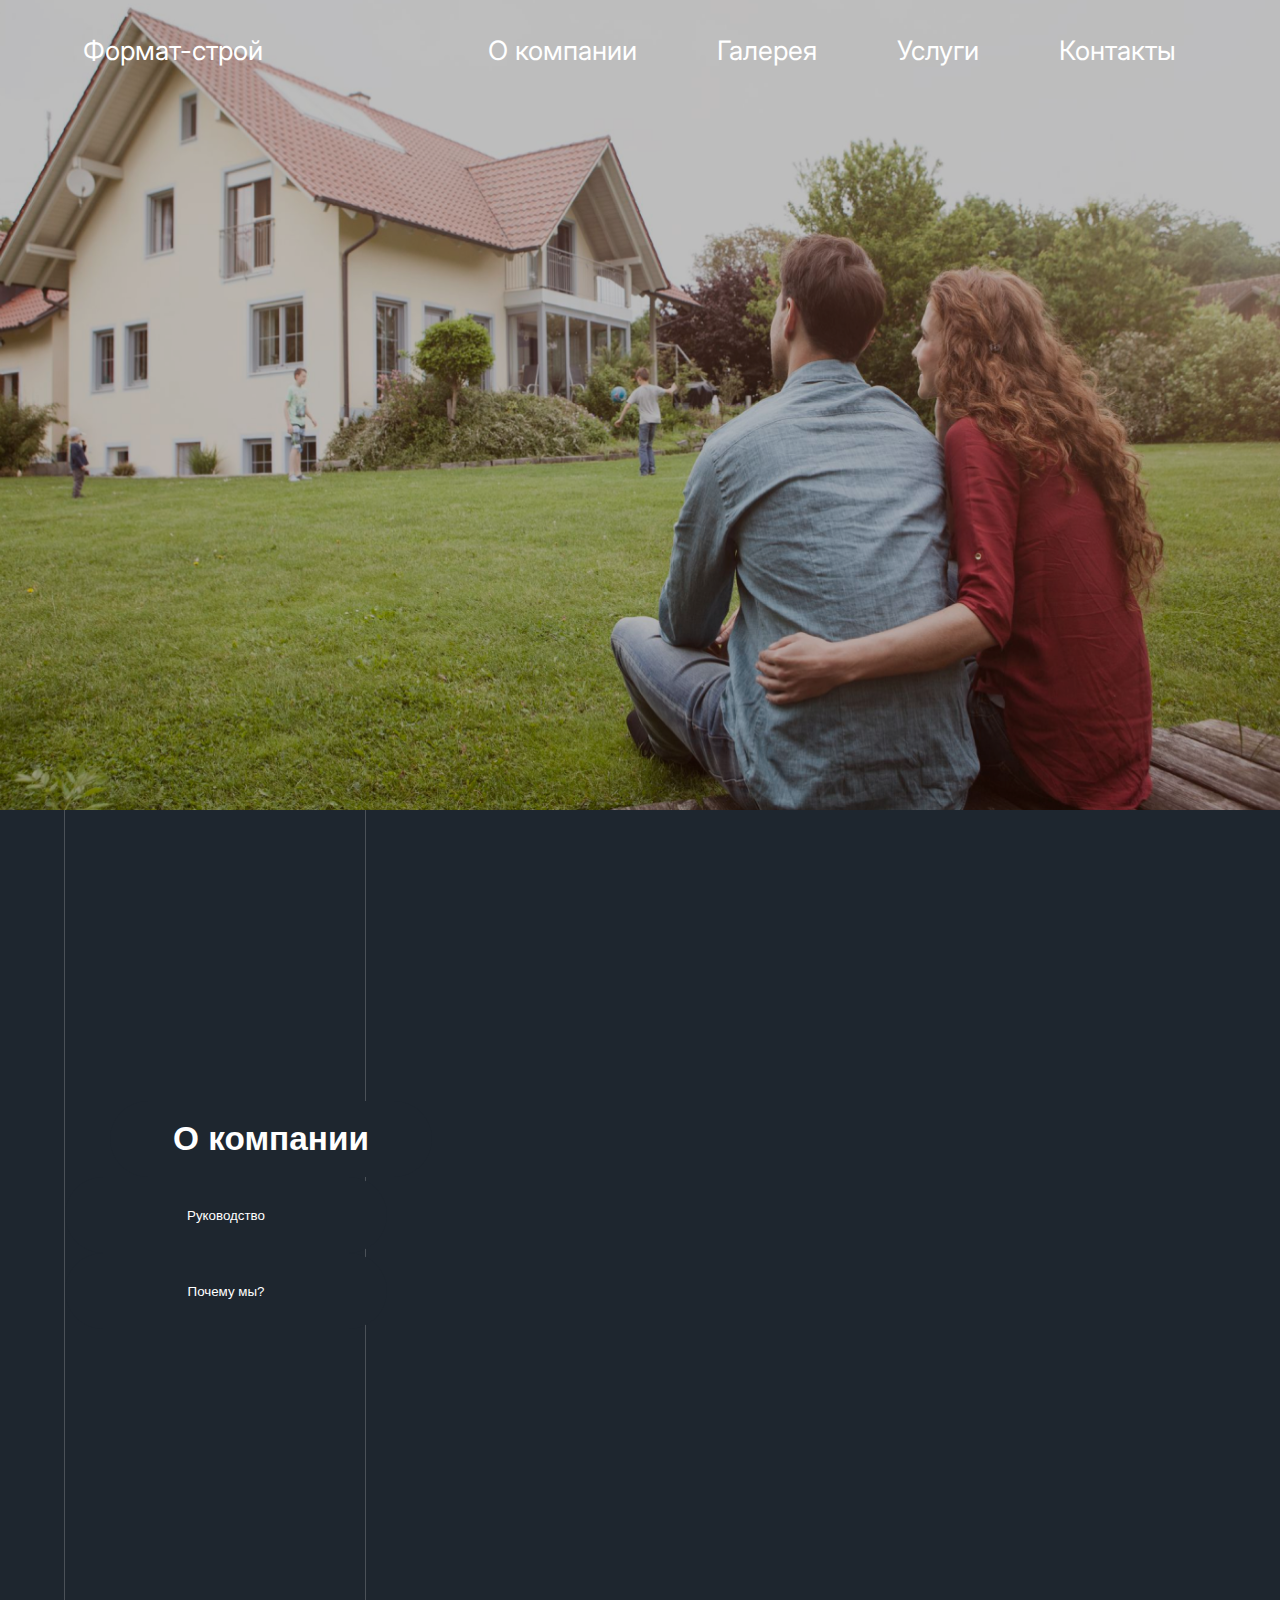
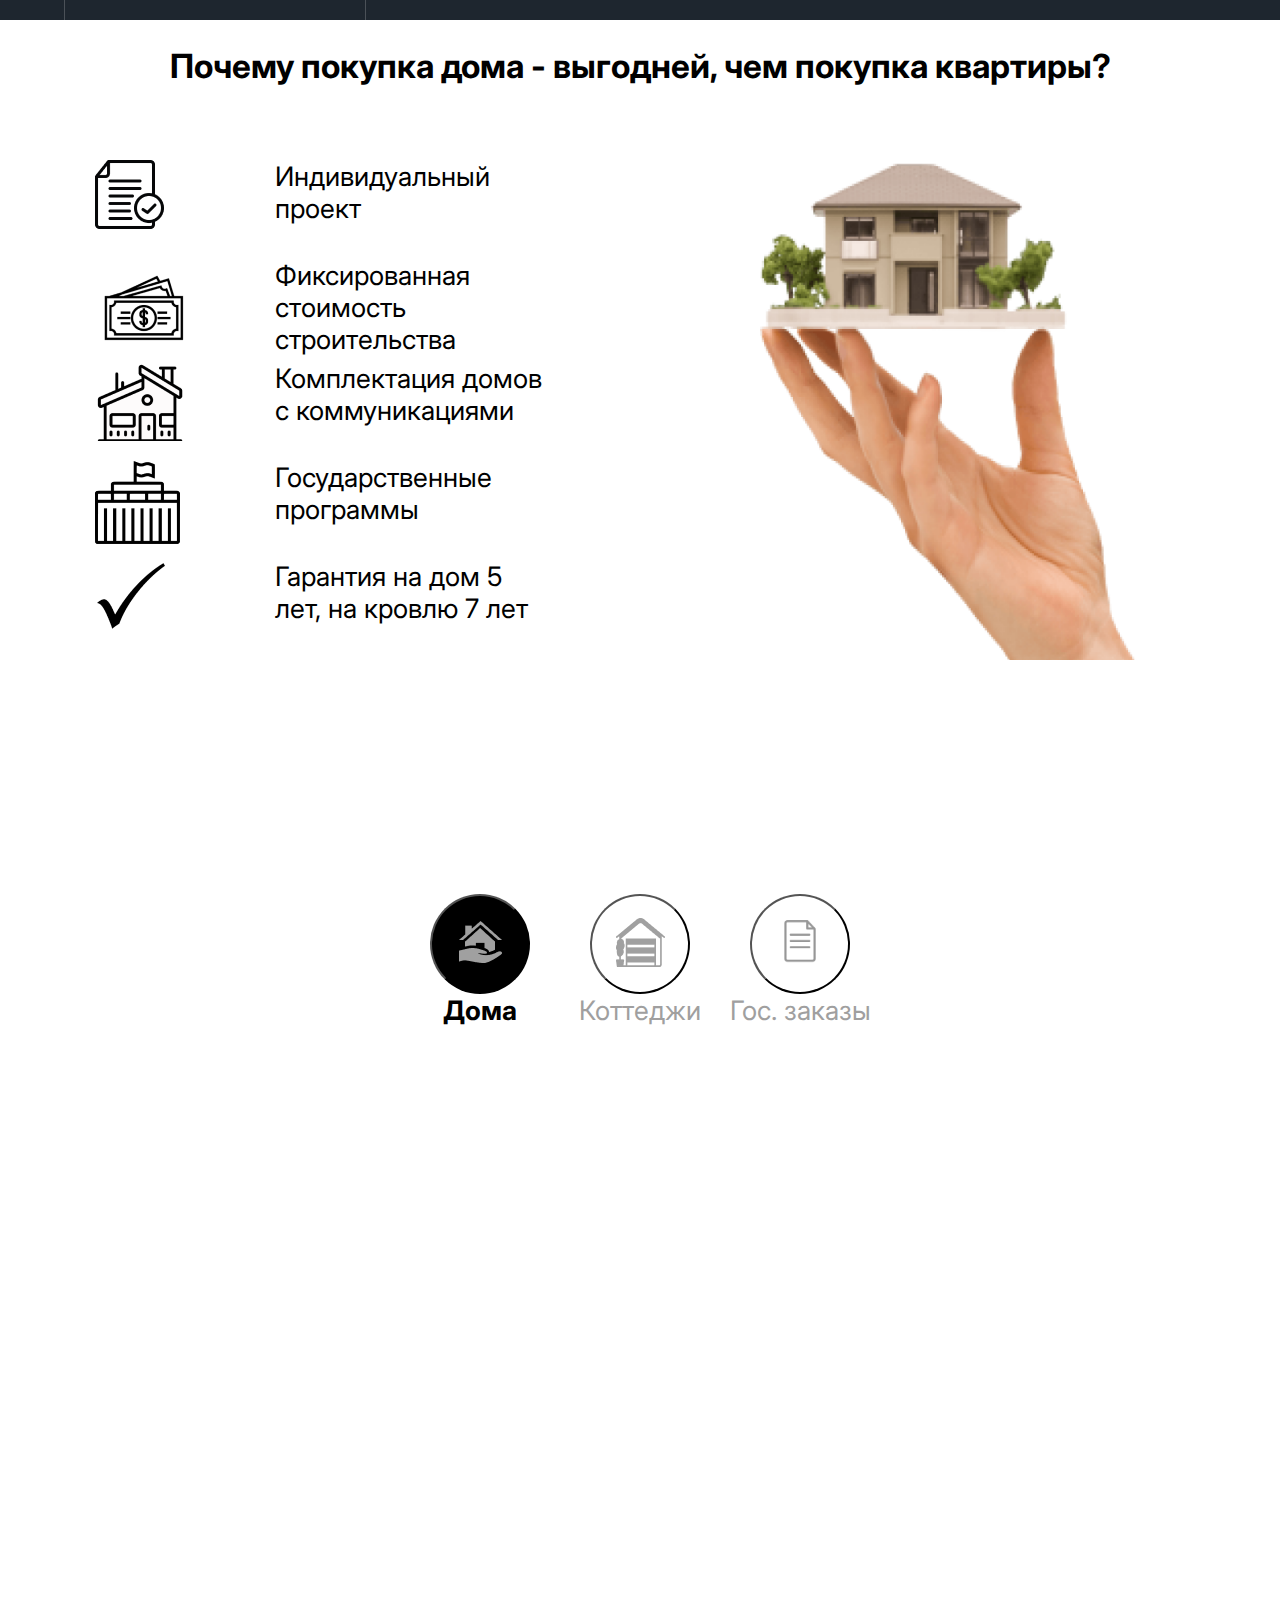
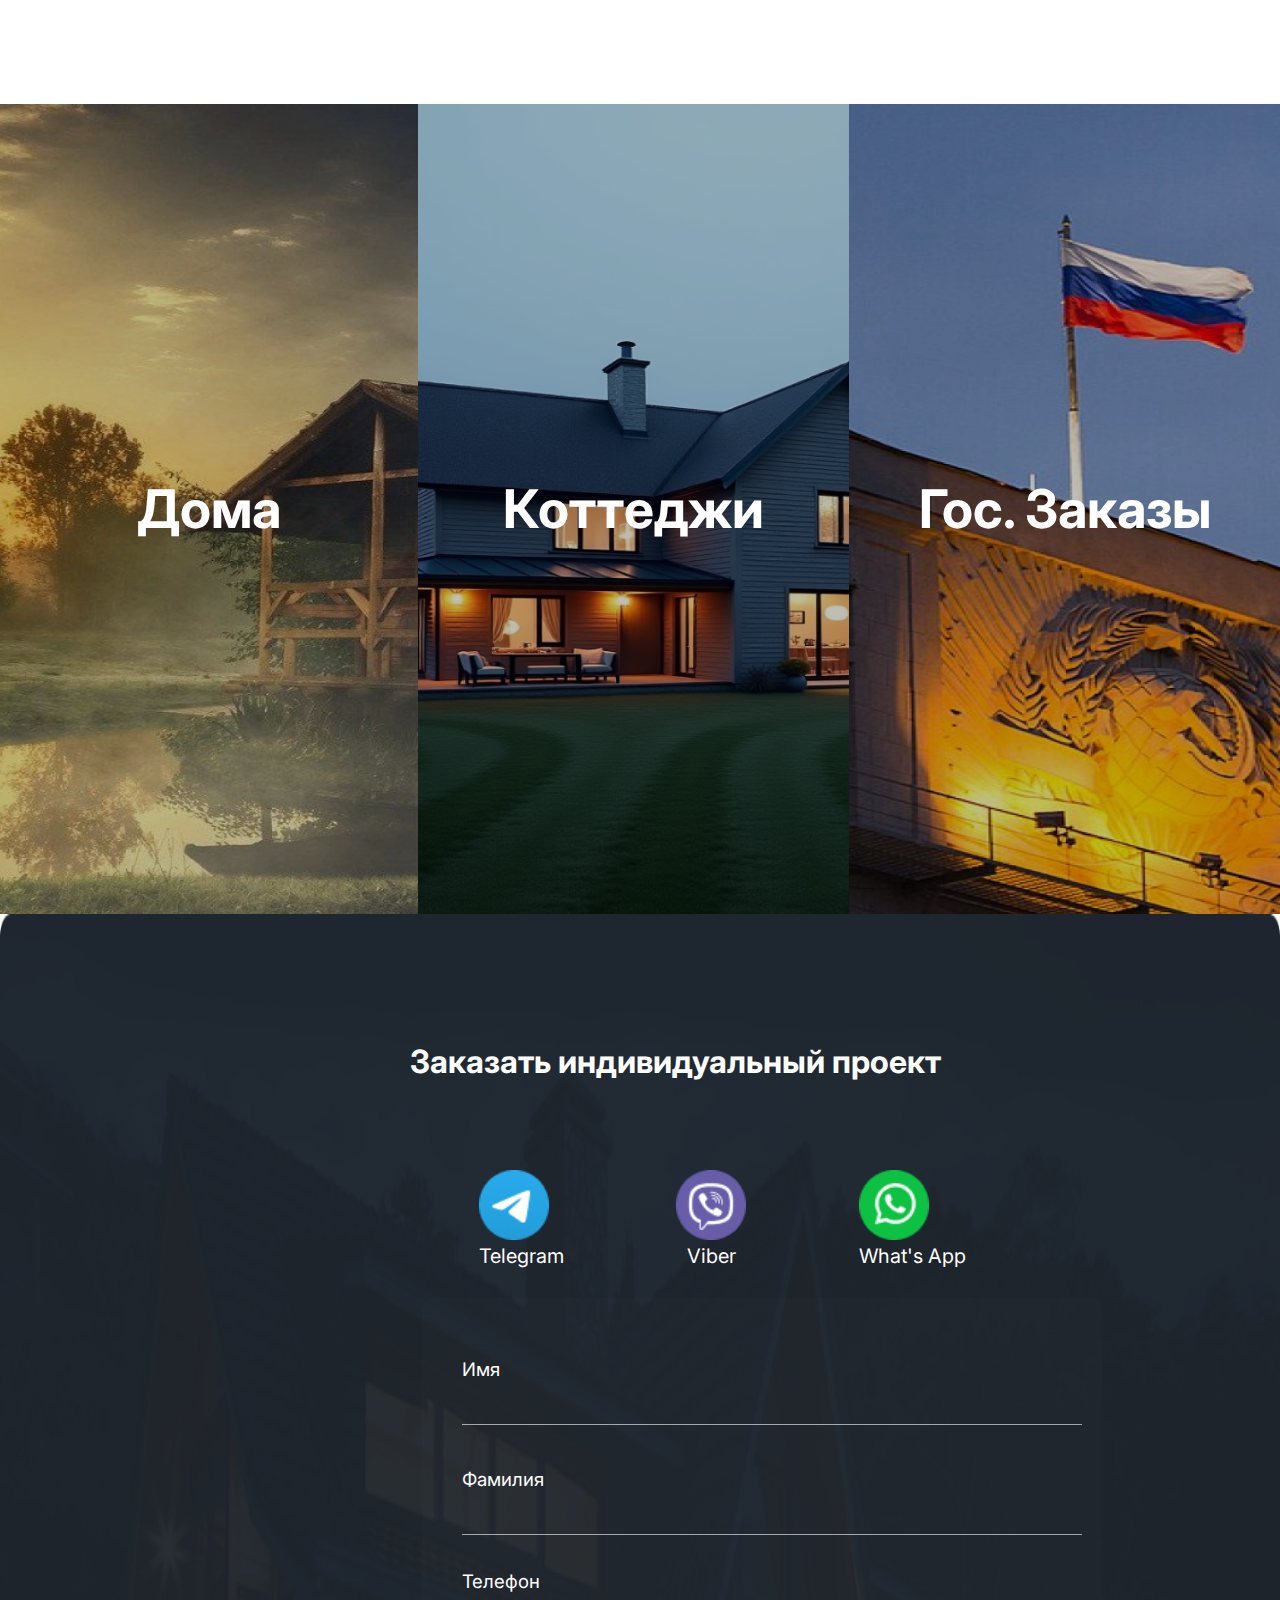
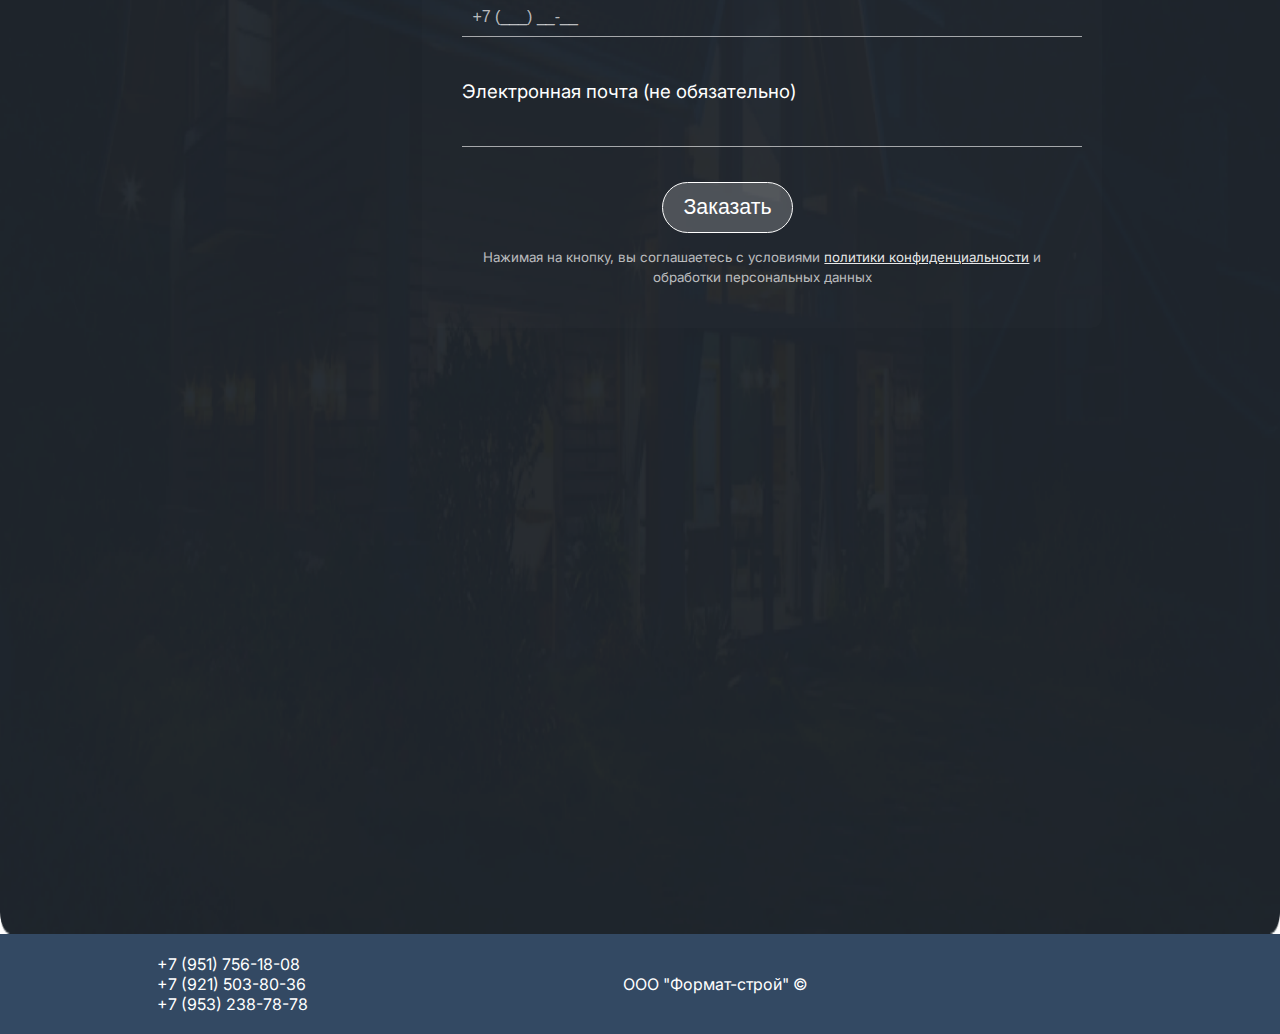
<file: index.html>
<!DOCTYPE html>
<html lang="en">
<head>
    <meta charset="UTF-8"> 
   
    <link rel="stylesheet" href="style/style.css"> 
    <link href="https://cdn.jsdelivr.net/npm/bootstrap@5.0.2/dist/css/bootstrap.min.css" rel="stylesheet" integrity="sha384-EVSTQN3/azprG1Anm3QDgpJLIm9Nao0Yz1ztcQTwFspd3yD65VohhpuuCOmLASjC" crossorigin="anonymous">
    <link rel="preconnect" href="https://fonts.googleapis.com">
   <link rel="preconnect" href="https://fonts.gstatic.com" crossorigin>
   <link href="https://fonts.googleapis.com/css2?family=Inter:ital,opsz,wght@0,14..32,100..900;1,14..32,100..900&display=swap" rel="stylesheet">
   <link rel="icon" href="image/icon.svg" type="image/svg+xml">
    <meta name="viewport" content="width=device-width, initial-scale=1.0">
    <title>Формат-строй</title>
</head>
<body>
    <div class="content">
        <header>
            <div class="logo">
                <a href="#section1" style="margin-left: 5%;">Формат-строй</a>
            </div>
            <div class="menu">
                <a href="#section2">О компании</a>
                <a href="#section3">Галерея</a>
                <a href="#section4">Услуги</a>
                <a href="#section7">Контакты</a>
            </div>
        </header> 
        <section id="section1">
            <div class="box1">
            <div  class="black-box">
                <div style="margin: 16% 10%; color: #FFE388">
                    <p class="fade-in fade-in-1" >Свобода. Доступность. Уникальность</p>
                    <h1 class="fade-in fade-in-2" >Построй дом<br> своей мечты</h1>
                    <p class="fade-in fade-in-3" >Мы построим тот дом, о котором вы мечтаете</p>
                
                    <a href="#section6"><button class="fade-in fade-in-4" style="border-radius: 40px;">
                        <div class="triangle-up" style="margin-right: 25px;"></div>
                        Построй свой дом
                    </button></a>
                </div>
            </div>
        </div>
        </section>
        
        <section id="section2">
            <div class="box2">
            <div class="green">
                
                <button id="btn1" onclick="showText('text1', this)">О компании</button>
    <button id="btn2" onclick="showText('text2', this)">Руководство</button>
    <button id="btn3" onclick="showText('text3', this)">Почему мы?</button>

            
            </div>
            <div>
                <div id="text1" class="text-block hidden">
                   <div class="zg0">
                    <div style=" margin-left: 5%"><h1 >Компания <br> Формат строй</h1></div>
                    <div class="video">
                        
                    </div>
                   </div>
                   
                   <div class="zg1"><p style="margin-top: 10%; ">Это современная строительная компания, специализирующаяся на комплексном решении задач в области строительства. <p>Мы гордимся своим опытом, высоким качеством работы и индивидуальным подходом к каждому проекту.</p>
                    </p></div>

                   

                </div>
                <div id="text2" class="text-block hidden">
                    <div class="zg2">
                        <p>“Являясь директором <b>ООО”Формат-строй”</b>, я лично слежу за неукоснительным выполнением всех обязательств, взятых нашей компанией” -</p>
                    </div>
                    <div class="phote">

                    </div>
                    <div class="zg3">
                        <p class="Misha">Волков Михаил Юрьевич</p>
                        <p style="text-align: right;">Директор компании</p>
                    </div>
                </div>
                <div id="text3" class="text-block hidden">
                    <div class="phote2">

                    </div>
                    <div>
                        <ul >
                            <li style="margin-top: 30px;">Отработаны процессы и накоплен огромный опыт</li>
                            <li style="margin-top: 30px;">Благодаря комплексному подходу с нами спокойно</li>
                            <li style="margin-top: 30px;">Соблюдаем все сроки выставленные заказчиком</li>
                            <li style="margin-top: 30px;">Набран штат высококлассных специалистов</li>
                        </ul>
                    </div>
                </div>
            </div>
                
            
        </div>
    </section>
        
        <div class="box3">
          <h1 style="text-align: center; margin-top: 2%;">Почему покупка дома - выгодней, чем покупка квартиры?</h1>
          <div style="display: grid; grid-template-columns: 1fr 1fr; height: 80%;">
            <div style="height: 100%; display: flex; justify-content: center; align-items: center;">
                <div class="zg4">
                    <div><img src="../image/pr4 1.png" alt="" class="miniLogo"></div>
                       <div><p>Индивидуальный проект</p></div>
                    <div><img src="../image/Bill-Icon-PNG-Transparent-Image 1.png" alt="" class="miniLogo"></div>
                       <div><p>Фиксированная стоимость строительства</p></div>
                    <div><img src="../image/exterior2 1.png" alt="" class="miniLogo"></div>
                       <div><p>Комплектация домов с коммуникациями</p></div>
                    <div><img src="../image/img_449631 1.png" alt="" class="miniLogo"></div>
                       <div><p>Государственные программы</p></div>
                    <div><img src="../image/check-mark-symbol-on-transparent-background-free-png 1.png" alt="" class="miniLogo"></div>
                       <div><p>Гарантия на дом 5 лет, на кровлю 7 лет</p></div>
                </div>
            </div>
            <div style="height: 100%; display: flex;align-items: center; justify-content: center;">
                <img src="../image/3_arhit_proekt_zhil 1.png" alt="" class="img-box3">
            </div>
          </div>
        </div>
            </div>
        </div>
        <section id="section4">
          <div class="box4">
            <div class="test" style="width: 100%; display: flex; justify-content: center; margin-top: 3%; font-size: 20pt; color: #A09F9F;">
                <div>
                    <button id="Home" class="home"  onclick="showButton('btnText1', this)"><img src="../image/Group 8816.png" alt="" class="home-img"></button>
                    <p id="btn-home" style="text-align: center; ">Дома</p>
                </div>
                <div>
                    <button id="cotege" class="cotege" onclick="showButton('btnText2', this)"><img src="../image/Vector.png" alt="" class="home-img"></button>
                    <p id="btn-cotege" style="text-align: center; ">Коттеджи</p>
                </div>
                <div>
                    <button id="bani" class="goss" onclick="showButton('btnText3', this)"><img src="../image/text_file_icon_149856.png" alt="" width="50px" height="50px" class="home-img"></button>
                    <p id="btn-goss" style="text-align: center;">Гос. заказы</p>
                </div>
            </div>
            <div id="btnText1" class="btn-text hidden">
              <div style="float: left; width: 50%; height: 100%; ">
                <p class="p-box4-1">Мы строим дома</p>
                <p class="p-box4-2">Любой архитектуры</p>
                <p class="p-box4-3">Мы беремся за самые сложные<br> работы, для того, чтобы построить дом<br> вашей мечты</p>
              </div>
              <div style="float: right; width: 50%; height: 100%; display: flex; align-items: center;">
                <button class="btn-slider" onclick="changeSlide('slider1', -1)">&#10094;</button>
                <div id="slider1" class="slider">
                    <div class="slides">
                        <img src="../image/yslygi1.png" alt="Фото 1" >
                        <img src="../image/klinker-pharaon-kirpichnyy4.jpg" alt="Фото 2" >
                        <img src="../image/paysage01.jpg" alt="Фото 3" >
                    </div>
                </div>  
                <button class="btn-slider" onclick="changeSlide('slider1', 1)">&#10095;</button>
              </div>
            </div>
            <div id="btnText2" class="btn-text hidden">
                <div style="float: left; width: 50%; height: 100%; ">
                    <p class="p-box4-1">Коттедж любых размеров</p>
                    <p class="p-box4-3">Хотите жить в окружении природы, в уютном<br> и просторном доме, который будет отражать<br> ваш индивидуальный стиль? </p>
                    <p class="p-box4-3">Тогда строительство коттеджа – это то,<br> что вам нужно!</p>
                  </div>
                  <div style="float: right; width: 50%; height: 100%; display: flex; align-items: center;">
                    <button class="btn-slider" onclick="changeSlide('slider2', -1)">&#10094;</button>
                    <div id="slider2" class="slider">
                        <div class="slides">
                            <img src="../image/yslygi2.png" alt="Фото 1">
                            <img src="../image/5.jpg" alt="Фото 2">
                            <img src="../image/2560x1708_1581435_[www.ArtFile.ru].jpg" alt="Фото 3">
                        </div>
                    </div>  
                    <button class="btn-slider" onclick="changeSlide('slider2', 1)">&#10095;</button>
                  </div>
            </div>
            <div id="btnText3" class="btn-text hidden">
                <div style="float: left; width: 50%; height: 100%; ">
                    <p class="p-box4-1">Гос. заказы</p>
                    <p class="p-box4-3">Гос.заказ - это тот вид работ который требует большой ответственности и внимания!</p>
                    <p class="p-box4-3">Наша компания может предоставить эти качества во всех смыслах!</p>
                  </div>
                  <div style="float: right; width: 50%; height: 100%; display: flex; align-items: center;">
                    <button class="btn-slider" onclick="changeSlide('slider3', -1)">&#10094;</button>
                    <div id="slider3" class="slider">
                        <div class="slides">
                            <img src="../image/yslygi3.png" alt="Фото 1">
                            <img src="../image/upld_20097.jpg" alt="Фото 2">
                            <img src="../image/uplod.jpg" alt="Фото 3">
                        </div>
                    </div>  
                    <button class="btn-slider" onclick="changeSlide('slider3', 1)">&#10095;</button>
                  </div>
            </div>
        </div>  
        </section>
        
        <section id="section3">
          <div class="box5" >
            <div class="gallery-home">
                <a href="gallery-home.html">
                    <div style="background-color: rgb(0, 0, 0, 0.25); width: 100%; height: 100%;  display: flex; flex-direction: column; justify-content: center; align-items: center; color: white; text-decoration: none; ">
                    <h1 >Дома</h1>
                    
                </div>
                </a>
            </div>
            <div class="gallery-cottege">
                <a href="gallery-cottege.html">
                    <div style="background-color: rgb(0, 0, 0, 0.25); width: 100%; height: 100%;  display: flex; flex-direction: column; justify-content: center; align-items: center; color: white; text-decoration: none; ">
                    <h1 >
                        Коттеджи
                    </h1>
                </div>
                </a>
            </div>
            <div class="gallery-gos">
                <a href="gallery-gos.html">
                    <div style="background-color: rgb(0, 0, 0, 0.25); width: 100%; height: 100%;  display: flex; flex-direction: column; justify-content: center; align-items: center; color: white; text-decoration: none; ">
                    <h1 >Гос. Заказы</h1>
                </div>
                </a>
            </div>
            
        </div>  
        </section>
        <section id="section6">
            <div class="boxOrder">
            <h1 class="form-zg">Заказать индивидуальный проект</h1>
            <div class="sotsSeti">
                <div>
                    <a href=""><img src="../image/Telegram.png" alt="" class="telegram" ></a>
                <p style="text-align: center;">Telegram</p>
                </div>
                <div>
                    <a href=""><img src="../image/Viber.png" alt="" class="telegram" ></a>
                    <p style="text-align: center;">Viber</p>
                </div>
                <div>
                    <a href=""><img src="../image/WhatsApp.png" alt="" class="telegram" ></a>
                    <p style="text-align: center;">What's App</p>
                </div>
                
            </div>
            <div id="response-message" class="response-message" >
                Ваша заявка успешно отправлена, мы свяжемся с вами в ближайщее время
                <div id="checkmark-container">
                    <svg id="checkmark" viewBox="0 0 52 52" xmlns="http://www.w3.org/2000/svg">
                        <circle class="checkmark-circle" cx="26" cy="26" r="25" fill="none" stroke="#4CAF50" stroke-width="2" />
                        <path class="checkmark-path" fill="none" stroke="#4CAF50" stroke-width="2" d="M 14 26 L 22 34 L 38 18" />
                    </svg>
                </div>
            </div>
            <div class="form-container" id="form-section">
                <form class="custom-form" name="submit-to-google-sheet">
                    <label for="name">Имя</label>
                    <input type="text" autocomplete="name" id="name" name="name" required 
                           maxlength="30" pattern="^[А-Яа-яЁё\s]+$" title="Только русские буквы и пробелы">
                
                    <label for="surName">Фамилия</label>
                    <input type="text" id="surName" name="surName" required 
                           maxlength="30" pattern="^[А-Яа-яЁё\s]+$" title="Только русские буквы и пробелы">
                
                    <label for="phone">Телефон</label>
                    <input type="tel" id="phone" autocomplete="tel" name="phone" required placeholder="+7 (___) __-__">
                
                    <label for="email">Электронная почта (не обязательно)</label>
                    <input type="email" id="email" name="email" autocomplete="email">
                
                    <button type="submit" class="submit-button" id="submit-button">
                        <span>Заказать</span>
                    </button>
                
                    <p class="privacy-text">
                        Нажимая на кнопку, вы соглашаетесь с условиями <a href="#">политики конфиденциальности</a> и обработки персональных данных
                    </p>
                </form>
            
                <!-- Сообщение об успешной отправке -->
            
                <script >
                    let myArray = [];

// Загружаем JSON-файл
fetch('script/obscene_words.json')
    .then(response => response.json()) // Парсим содержимое файла как JSON
    .then(data => {
        myArray = data; // Присваиваем содержимое массива
    })
    .catch(error => console.error('Ошибка загрузки JSON:', error));

// Функция для проверки наличия запрещенных слов
function containsForbiddenWords(fieldValue) {
    return myArray.some(word => fieldValue.toLowerCase().includes(word.toLowerCase()));
}

// Обработчик отправки формы
const form = document.forms['submit-to-google-sheet'];
const submitButton = document.getElementById('submit-button');
const responseMessage = document.getElementById('response-message');

form.addEventListener('submit', e => {
    e.preventDefault();

    // Проверяем каждое поле на наличие запрещенных слов
    const name = form['name'].value;
    const surName = form['surName'].value;
    const phone = form['phone'].value;
    const email = form['email'].value;

    if (containsForbiddenWords(name) || containsForbiddenWords(surName) || containsForbiddenWords(phone) || containsForbiddenWords(email)) {
        alert("Форма содержит неподобающие слова. Пожалуйста, исправьте это.");
        return; // Если в одном из полей есть запрещенные слова, форма не отправляется
    }

    // Деактивируем кнопку отправки, чтобы предотвратить повторные клики
    submitButton.disabled = true;
    submitButton.innerText = "Отправка...";

    const scriptURL = 'https://script.google.com/macros/s/AKfycbwEWDB0V74RnXNae6JMWOnOk7QyYid1F2c30JJFQicP8D8y0IQFZaYO5Gmww5zADexH/exec';

    fetch(scriptURL, { method: 'POST', body: new FormData(form) })
        .then(response => response.json())  // Преобразуем ответ в JSON
        .then(data => {
            if (responseMessage) {
                responseMessage.style.display = 'block';
            }

            form.reset(); // Очистка формы
            localStorage.setItem("formSubmitted", "true");
            document.getElementById("form-section").style.display = "none";
        })
        .catch(error => {
            console.error('Error!', error.message);
            if (responseMessage) {
                responseMessage.style.display = 'block';
                responseMessage.style.color = 'red';
                responseMessage.innerText = 'Произошла ошибка при отправке данных.';
            }
            // Включаем кнопку снова в случае ошибки
            submitButton.disabled = false;
            submitButton.innerText = "Заказать";
        });
});
                </script>

            </div>
        </section>
        
    </div>
    <section id="section7">
        <footer>
        <p>
            +7 (951) 756-18-08<br>
+7 (921) 503-80-36<br>
+7 (953) 238-78-78<br>
        </p>
        <p>
            OOO "Формат-строй" ©
        </p>
        <p></p>
    </footer>
    </section>
    
    <script src="../script/script.js"></script>
    <script src="../script/imasked.js"></script>
</body>
</html>
</file>
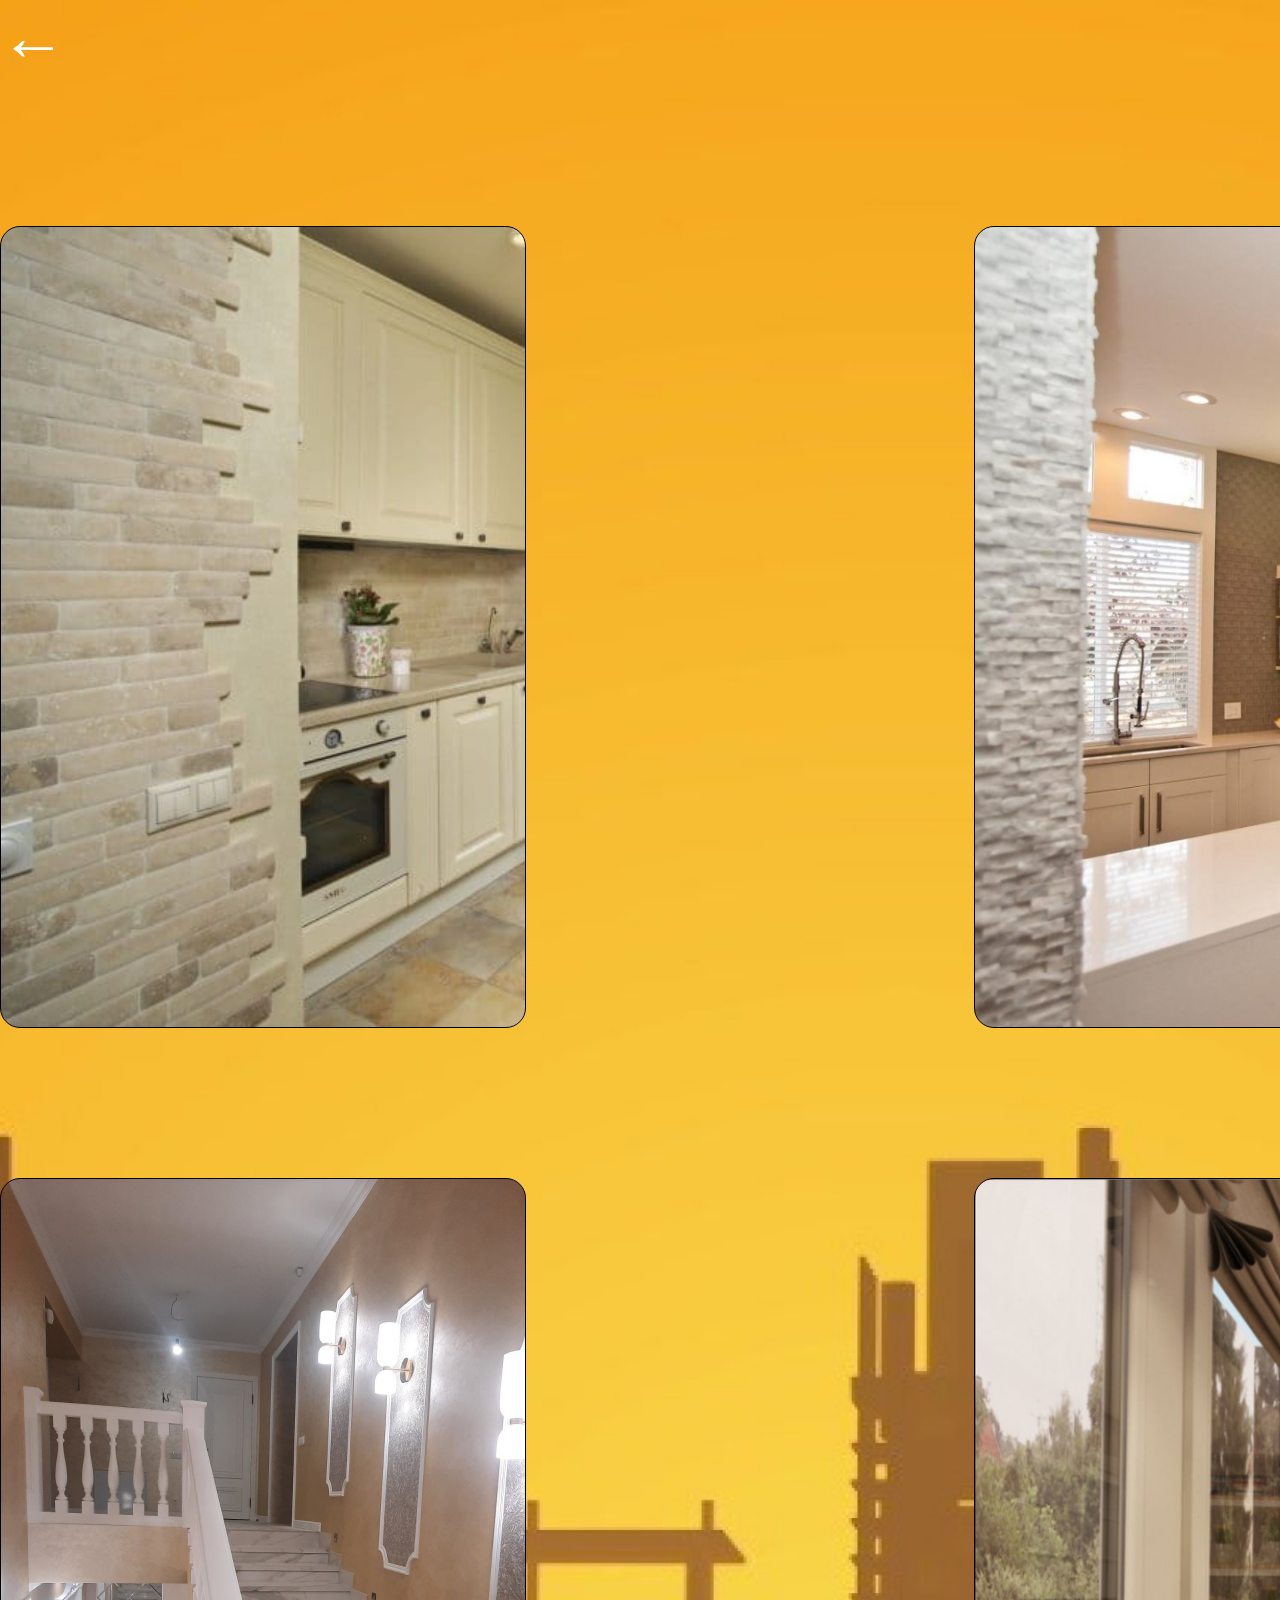
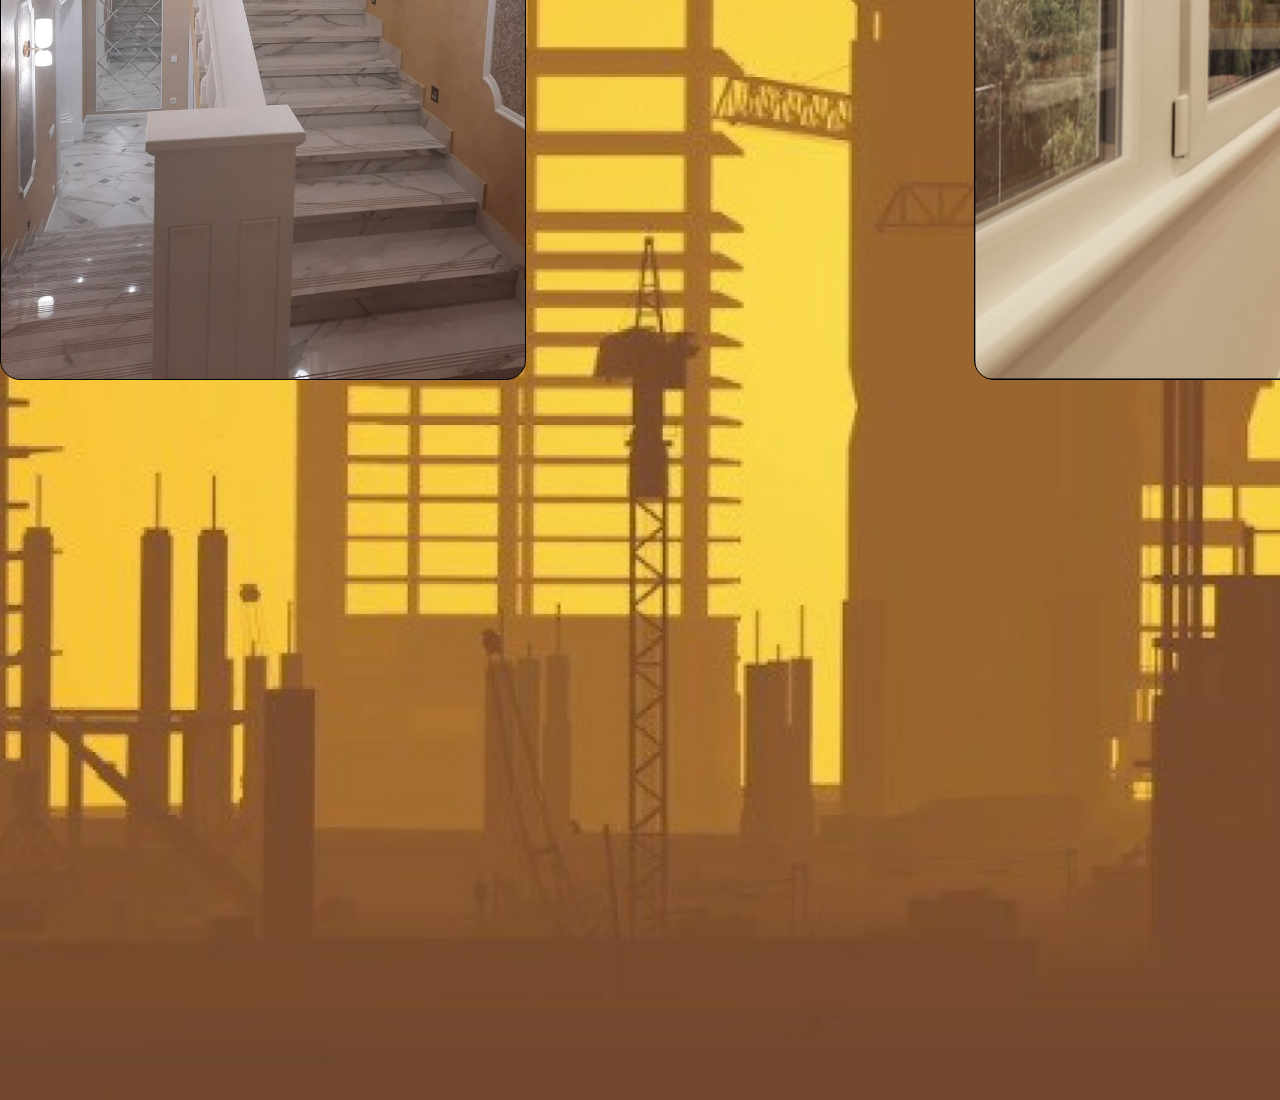
<file: gallery-cottege.html>
<!DOCTYPE html>
<html lang="en">
<head>
    <meta charset="UTF-8"> 
   
    <link rel="stylesheet" href="style\galleryStyle.css"> 
    <link href="https://cdn.jsdelivr.net/npm/bootstrap@5.0.2/dist/css/bootstrap.min.css" rel="stylesheet" integrity="sha384-EVSTQN3/azprG1Anm3QDgpJLIm9Nao0Yz1ztcQTwFspd3yD65VohhpuuCOmLASjC" crossorigin="anonymous">
    <link rel="preconnect" href="https://fonts.googleapis.com">
   <link rel="preconnect" href="https://fonts.gstatic.com" crossorigin>
   <link href="https://fonts.googleapis.com/css2?family=Inter:ital,opsz,wght@0,14..32,100..900;1,14..32,100..900&display=swap" rel="stylesheet">
   <link rel="icon" href="image/icon.svg" type="image/svg+xml">
    <meta name="viewport" content="width=device-width, initial-scale=1.0">
    <title>Формат-строй</title>
    <style>
        body{
    background-image: url(../image/bg-cottege.png);
    background-size: cover;
    height: 300vh;
}
    </style>
</head>
<body>
    <a href="index.html" style="font-size: 50pt; text-decoration: none; color: white;">&#8592;</a>
    <div class="container">
       
        <div class="block" style="background-image: url(../image/LzqypEoiDqc.jpg); overflow: hidden; background-size: cover;"></div>
        <div class="block" style="background-image: url(../image/WjyPjXK20ww.jpg); overflow: hidden; background-size: cover;"></div>
        <div class="block" style="background-image: url(../image/Jfavq_a72yc.jpg); overflow: hidden; background-size: cover;"></div>
        <div class="block" style="background-image: url(../image/Bem2oAG3XH8.jpg); overflow: hidden; background-size: cover;"></div>
       
    </div>
</body>
</html>
</file>
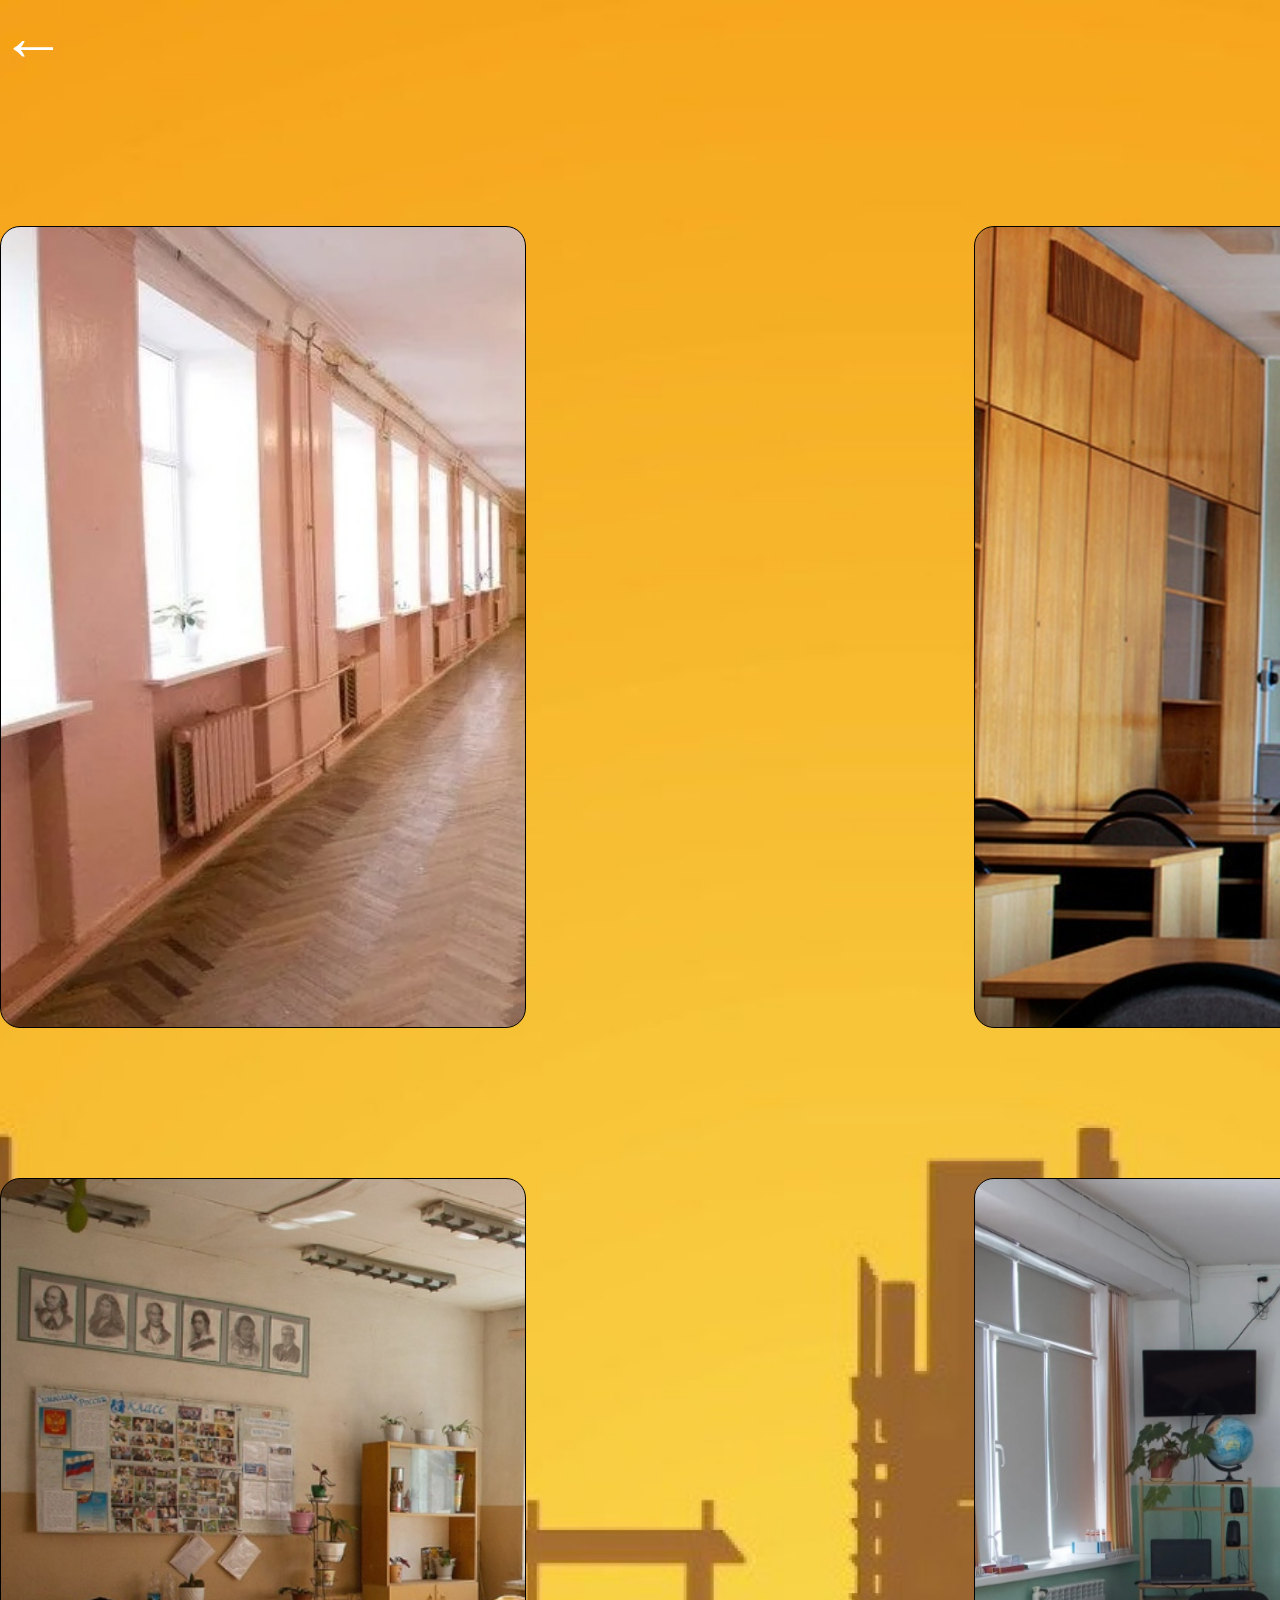
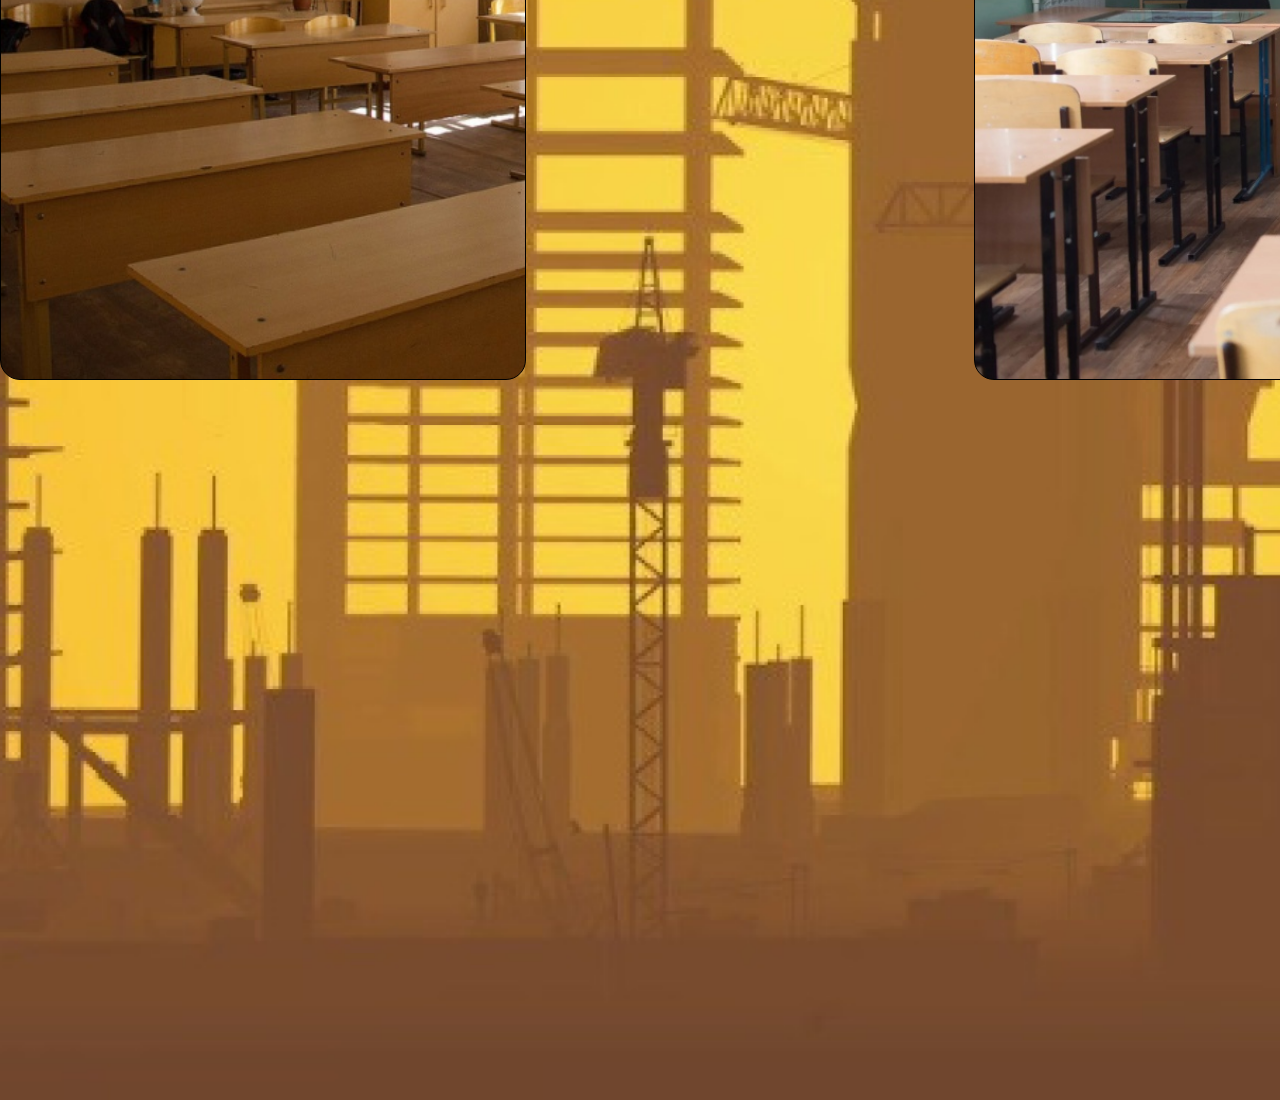
<file: gallery-gos.html>
<!DOCTYPE html>
<html lang="en">
<head>
    <meta charset="UTF-8"> 
   
    <link rel="stylesheet" href="style\galleryStyle.css"> 
    <link href="https://cdn.jsdelivr.net/npm/bootstrap@5.0.2/dist/css/bootstrap.min.css" rel="stylesheet" integrity="sha384-EVSTQN3/azprG1Anm3QDgpJLIm9Nao0Yz1ztcQTwFspd3yD65VohhpuuCOmLASjC" crossorigin="anonymous">
    <link rel="preconnect" href="https://fonts.googleapis.com">
   <link rel="preconnect" href="https://fonts.gstatic.com" crossorigin>
   <link href="https://fonts.googleapis.com/css2?family=Inter:ital,opsz,wght@0,14..32,100..900;1,14..32,100..900&display=swap" rel="stylesheet">
   <link rel="icon" href="image/icon.svg" type="image/svg+xml">
    <meta name="viewport" content="width=device-width, initial-scale=1.0">
    <title>Формат-строй</title>
    <style>
        body{
    background-image: url(../image/bg-cottege.png);
    background-size: cover;
    height: 300vh;
}
    </style>
</head>
<body>
    <a href="index.html" style="font-size: 50pt; text-decoration: none; color: white;">&#8592;</a>
    <div class="container">
       
        <div class="block" style="background-image: url(../image/H1RI4JOsBGs.jpg); overflow: hidden; background-size: cover;"></div>
        <div class="block" style="background-image: url(../image/XEcpReqKNyY.jpg); overflow: hidden; background-size: cover;"></div>
        <div class="block" style="background-image: url(../image/GHMWNv9R4Ec.jpg); overflow: hidden; background-size: cover;"></div>
        <div class="block" style="background-image: url(../image/AWY1sENVKt8.jpg); overflow: hidden; background-size: cover;"></div>
        
    </div>
</body>
</html>
</file>
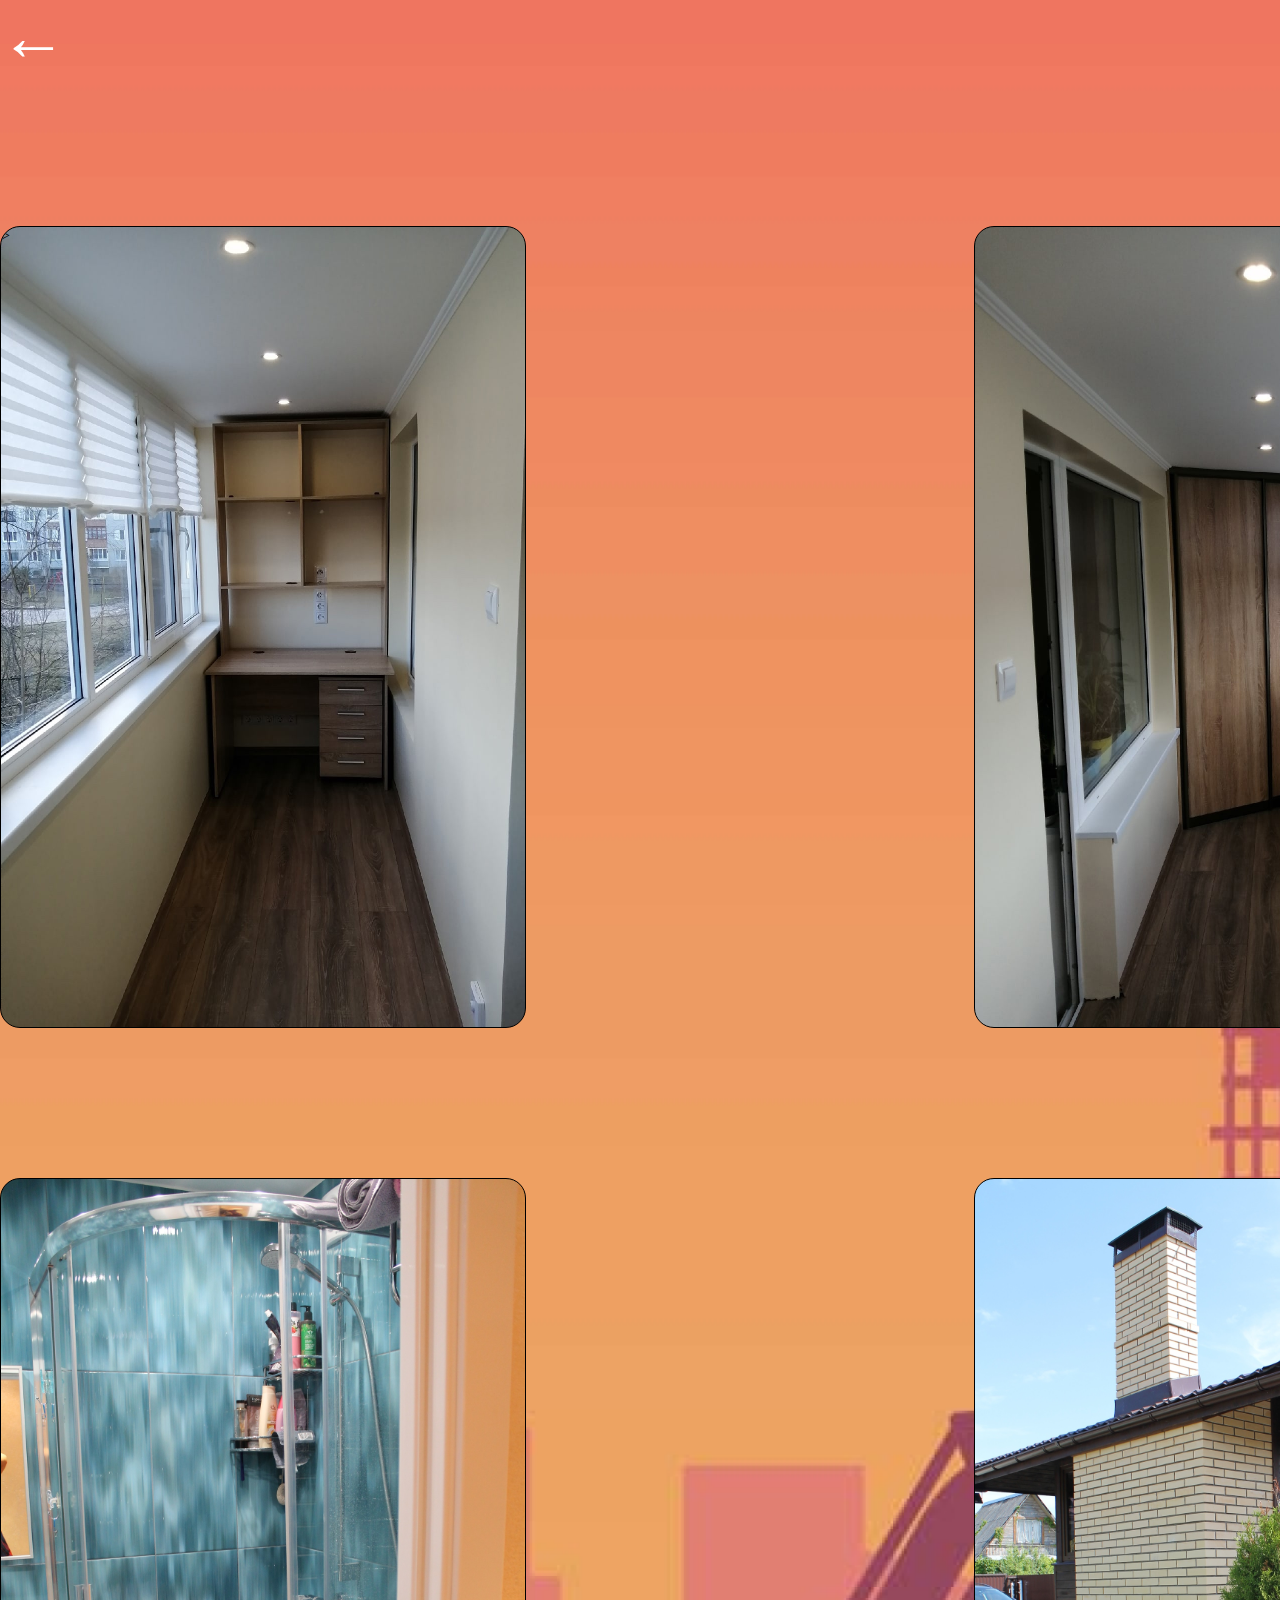
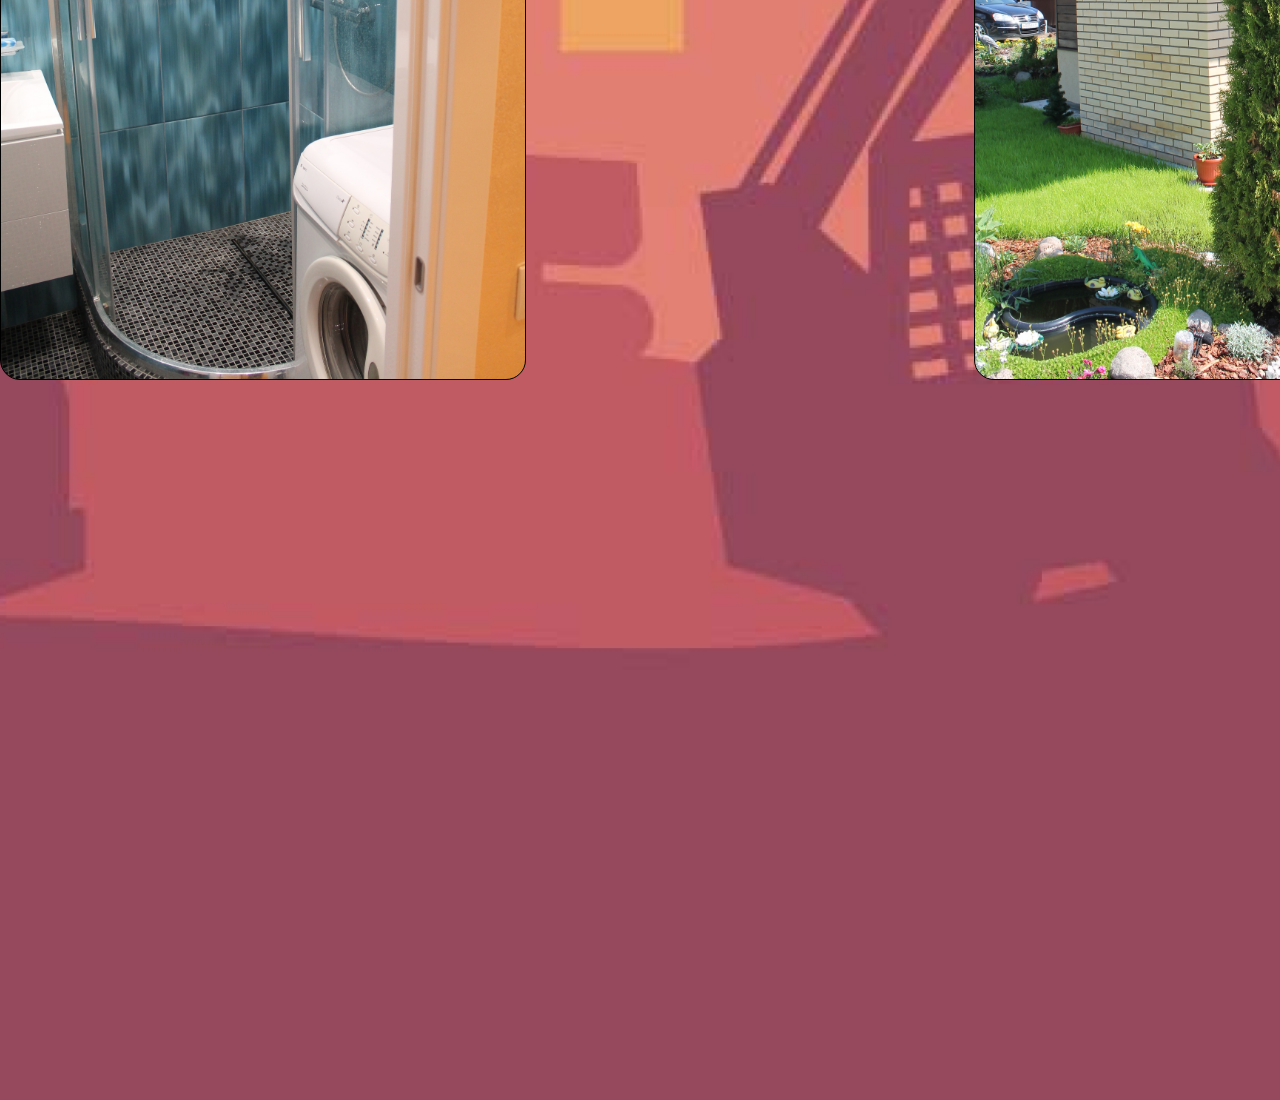
<file: gallery-home.html>
<!DOCTYPE html>
<html lang="en">
<head>
    <meta charset="UTF-8"> 
   
    <link rel="stylesheet" href="style\galleryStyle.css"> 
    <link href="https://cdn.jsdelivr.net/npm/bootstrap@5.0.2/dist/css/bootstrap.min.css" rel="stylesheet" integrity="sha384-EVSTQN3/azprG1Anm3QDgpJLIm9Nao0Yz1ztcQTwFspd3yD65VohhpuuCOmLASjC" crossorigin="anonymous">
    <link rel="preconnect" href="https://fonts.googleapis.com">
   <link rel="preconnect" href="https://fonts.gstatic.com" crossorigin>
   <link href="https://fonts.googleapis.com/css2?family=Inter:ital,opsz,wght@0,14..32,100..900;1,14..32,100..900&display=swap" rel="stylesheet">
   <link rel="icon" href="image/icon.svg" type="image/svg+xml">
    <meta name="viewport" content="width=device-width, initial-scale=1.0">
    <title>Формат-строй</title>
    <style>
        body{
    background-image: url(../image/bg-home.png);
    background-size: cover;
    height: 300vh;
}
    </style>
</head>
<body>
    <a href="index.html" style="font-size: 50pt; text-decoration: none; color: white;">&#8592;</a>
    <div class="container">
       
        <div class="block" style="background-image: url(../image/ZCcc7U8e9Is.jpg); overflow: hidden; background-size: cover;">></div>
        <div class="block" style="background-image: url(../image/m_df_GdhUvo.jpg); overflow: hidden; background-size: cover;"></div>
        <div class="block" style="background-image: url(../image/js1HC6JrgRQ.jpg); overflow: hidden; background-size: cover;"></div>
        <div class="block" style="background-image: url(../image/mf2V-Tmhji0.jpg); overflow: hidden; background-size: cover;"></div>
       
    </div>
</body>
</html>
</file>
<file: style/style.css>
* {
    margin: 0;
    padding: 0;
}
/* * {
    outline : 1px solid red !important;
  } */
body {
    overflow-x: hidden;
    font-family: "Inter", sans-serif;
    
}

header {
   
    top: 0;
    left: 0;
    width: 100%;
    display: flex;
    position: absolute;
    align-items: center;
    padding: 0 5%;
    z-index: 1000; /* Чтобы меню было выше других элементов */
   
}
.menu{
    width: 60%; 
    height: 100px; 
    display: flex; 
    justify-content: space-around; 
    align-items: center;
}
.logo{
    width: 30%; 
    height: 100px; 
    display: flex; 
    align-items: center; 
}
header a {
    color:  white;
    font-size: 25pt;
    text-decoration: none;
    transition: color 0.5s ease;
}

header a:hover{
    color: #FFE388
}

.box {
    
    width: 100%;
    height: 100vh;
}

.box1 {
    width: 100%;
    height: 100vh;
    background-image: url('../image/home_buying-675024491-5a90878ec5542e00376cc5aa 1.png');
    background-size: 100% 100%;
}
.black-box{
    background-color: rgba(0, 0, 0, 0.25); 
    width: 100%; 
    height: 100%; 
    position: absolute;
}
.box1 p{
    font-size: 25pt;
}
.box1 h1{
    font-size: 70pt;
}
.box1 button {
    width: 322px;
    height: 76px;
    border: 0;
    background-color: #25252C;
    border-radius: 40px;
    display: flex;
    justify-content: center;
    align-items: center;
    color: white;
    transition: all 0.5s ease;
}



.box1 button:hover {
    color: #25252C;
    background-color: white;
}s

button:active {
    transform: scale(0.95); 
    background-color: #1a1a1f; 
    box-shadow: inset 0 0 10px rgba(0, 0, 0, 0.5);
}

.triangle-up {
    width: 0;
    height: 0;
    border-top: 10px solid transparent;
    border-bottom: 10px solid transparent;
    border-left: 20px solid white;
    transition: border-left-color 0.5s ease;
}

button:hover .triangle-up {
    border-left: 20px solid #25252C;
}

@keyframes fadeInUp {
    from {
        opacity: 0;
        transform: translateY(50px);
    }
    to {
        opacity: 1;
        transform: translateY(0);
    }
}

.fade-in {
    opacity: 0;
    animation: fadeInUp 1s ease forwards;
}

.fade-in-1 {
    animation-delay: 0.2s;
}

.fade-in-2 {
    animation-delay: 0.4s;
}

.fade-in-3 {
    animation-delay: 0.6s;
}

.fade-in-4 {
    animation-delay: 0.8s;
}

/*--------------- Второй экран ----------------------*/
.box2 {
    width: 100%;
    height: 100vh;
    background-color: #1E262F;
    display: flex;
}

.box2 p{
    font-size: 25pt;
}
.zg1{
    width: 800px; 
    height: 242px; 
    margin: 5% 20%;  
    text-align: justify; 
    text-indent: 24px; 
    line-height: 1.5;
}
.zg0{
    margin-top: 150px; 
    display: flex;
}
.box2 h1{
    font-size: 32pt;
}
.box2 button {
    width: 322px;
    height: 76px;
    border: 0;
    background-color: #25252C;
    border-radius: 40px;
    color: white;
    transition: all 0.5s ease;
}
.box2 button{
    background-color: #1E262F;
}

.box2 button:hover{
    color: white;
}

.green{
    width: 400px; 
    height: 100%; 
    border-left: 1px solid rgba(255, 255, 255, 0.2); 
    border-right: 1px solid rgba(255, 255, 255, 0.2); 
    margin-left: 10%; 
    display: flex; 
    flex-direction: column; 
    justify-content: center; 
    font-size: 20pt
}
.phote{
    width: 358px; 
    height: 356px; 
    border: solid 1px white; 
    position: absolute; 
    margin: 5% 40%;
}
.zg2{
    margin: 20% 5%; 
    width: 550px; 
    height: 250px; 
    position: absolute;  
    line-height: 1.5; 
    font-size: 25pt;
}
.zg3{
    position: absolute; 
    margin: 35% 30%; 
    width: 320px; 
    height: 60px;
}
.Misha{
    font-size: 20pt;
}
.phote2{
    width: 600px; 
    height: 300px; 
   
    margin: 10% 5%;
    background-image: url(../image/pic11.jpg);
    background-size: 100% 100%;
}
ul{
    margin: 25% 5%;

}
.active-button {
    width: 300px;
    height: 60px;
    font-size: 18px;
    font-weight: bold;
    margin-left: 15%;
    font-size: 25pt;
}

.video{
    width: 600px; height: 300px;  margin-left: 20%;
    background-image: url(../image/ritual.png);
    background-size: 100% 100%;
}

.inactive-button {
    width: 130px;
    height: 45px;
    font-size: 14px;
}
.hidden {
    display: none; /* Скрываем текст */
}

.visible {
    display: block; /* Показываем текст */
    opacity: 0;
    animation: fadeIn 1s forwards; /* Плавная анимация появления */
}

@keyframes fadeIn {
    to {
        opacity: 1;
    }
}
.text1{
    width: 100%;
    height: 100px;
    border: solid 1px white;
}
.text-block {
    width: 100%;
    font-size: 18pt;
    margin-top: 20px;
    color: white;
}

/*--------------- Третий экран -------------------------*/

.box3{
    width: 100%;
    height: 100vh;
}

.box3 h1{
    font-size: 40pt;
}
.zg4{
    width: 550px; 
    height: 600px;  
    display: grid; 
    grid-template-columns: 2fr 3fr; 
    grid-template-rows: 1fr 1fr 1fr 1fr 1fr; 
    font-size: 20pt;
}

/*--------------- Четвёртый экран ----------------------*/
.box4{
    width: 100%;
    height: 100vh;
}
.p-box4-1{
    font-size: 70pt; 
    margin: 5% 10%;
}

.p-box4-2{
    font-size: 48pt; 
    margin-left: 10%;
}
.p-box4-3{
    font-size: 24pt;
     margin-left: 10%;
}
.home{
    width: 100px;
    height: 100px;
    margin-left: 30px;
    margin-right: 30px;
    border-radius: 50px;
    background-color: #ffffff;
    transition: all 0.5s ease;
}
.cotege{
    width: 100px;
    height: 100px;
    margin-left: 30px;
    margin-right: 30px;
    border-radius: 50px;
    background-color: #ffffff;
    transition: all 0.5s ease;
}
.goss{
    width: 100px;
    height: 100px;
    margin-left: 30px;
    margin-right: 30px;
    border-radius: 50px;
    background-color: #ffffff;
    transition: all 0.5s ease;
}

.btn-text{
    width: 100%;
    height: 75%;

}
.active-btn {
  background-color: black;
}
.active-text{
    font-weight: bold;
    color: black;
}

.slider {
    position: relative;
    width: 620px;
    height: 450px;
    overflow: hidden;
}

.slides {
    display: flex;
    transition: transform 0.5s ease;
}

.slides img {
    width: 620px;
    height: 450px;
    object-fit: cover;
}

.btn-slider{
    width: 50px;
    height: 50px;
    border: 0;
    background-color: #25252C;

    border-radius: 40px;
    color: white;
   
}

/*--------------- Пятый экран ----------------------*/
.box5{
    width: 100%;
    height: 120vh;
 display: flex;
}

.box5 h1 {
    font-size: 40pt; /* Начальный размер */
    transition: all 0.5s ease; /* Плавное изменение размера */
    transform: scale(1); /* Начальный масштаб */
}
.gallery-home{
    height: 100%;
    width: 34%;
    background-image: url(../image/home.png);
    overflow: hidden;
    background-repeat: no-repeat;
    background-size: 750px 1200px;
    transition: all 0.5s ease;
  
}

.gallery-cottege{
    height: 100%;
    width: 35%;
    background-image: url(../image/cottege.png);
    background-size: 100% 100%;
    transition: all 0.5s ease;
    overflow: hidden;
    background-repeat: no-repeat;
    background-size: 750px 1200px;
}

.gallery-gos{
    height: 100%;
    width: 35%;
    background-image: url(../image/gos.png);
    background-size: 100% 100%;
    transition: all 0.5s ease;
    overflow: hidden;
    background-repeat: no-repeat;
    background-size: 750px 1200px;
}
.gallery-home:hover{
    box-shadow: 20px 10px 50px 10px black;
    z-index: 1;
    .gallery-cottege{
        z-index: 2;
    }
    .gallery-gos{
        z-index: 2;
    }
    
}
.gallery-cottege:hover{
    box-shadow: 0 10px 50px 10px black;
    z-index: 1;
    .gallery-home{
        z-index: 2;
    }
    .gallery-gos{
        z-index: 2;
    }
}

.gallery-gos:hover{
    box-shadow: -20px 10px 50px 10px black;
    z-index: 1;
    .gallery-cottege{
        z-index: 2;
    }
    .gallery-gos{
        z-index: 2;
    }
}

.gallery-cottege a{
    text-decoration: none;
   
}
.gallery-home a{
    text-decoration: none;
   
}
.gallery-gos a{
    text-decoration: none;
   
}

/* При наведении увеличиваем размер заголовка */
.gallery-home:hover h1,
.gallery-cottege:hover h1,
.gallery-gos:hover h1 {
    font-size: 43pt; /* Увеличенный размер */
    transform: scale(1.1); /* Дополнительный эффект увеличения */
}



/*----------------------Шестой экран--------------------*/

.boxOrder{
    width: 100%;
    height: 150vh;
    background-image: url(../image/boxOrder.png);
    background-size: 100% 100%;
    color: white;
}
.form-zg{
    position: absolute; 
    margin: 10% 32%; 
     width: 900px;
}
.form-container {
    background-color: rgba(255, 255, 255, 0.01);
    padding: 40px;
    border-radius: 10px;
    width: 600px;
    text-align: center;
    position: absolute;
    margin: 30% 33%;
}

.custom-form label {
    color: #ffffff;
    font-size: 14pt;
    display: block;
    margin-top: 20px;
    margin-bottom: 5px;
    text-align: left;
}

.custom-form input {
    width: 100%;
    padding: 10px;
    margin-bottom: 15px;
    background-color: transparent;
    border: none;
    border-bottom: 1px solid rgba(255, 255, 255, 0.6);
    color: #ffffff;
    font-size: 12pt;
    outline: none;
    transition: border-color 0.3s, transform 0.3s;
}

.custom-form input:focus {
    border-bottom: 1px solid #ffffff;
    transform: scale(1.02); /* Лёгкое увеличение поля при фокусе */
}

.custom-form input::placeholder {
    color: rgba(255, 255, 255, 0.7);
    transition: color 0.3s;
}

.custom-form input:focus::placeholder {
    color: rgba(255, 255, 255, 0.4); /* Бледный placeholder при фокусе */
}

.submit-button {
    display: flex;
    justify-content: center;
    align-items: center;
    padding: 12px 20px;
    background-color: rgba(255, 255, 255, 0.2);
    color: #ffffff;
    border: 1px solid #ffffff;
    border-radius: 30px;
    cursor: pointer;
    font-size: 16pt;
    transition: background-color 0.3s;
    margin-top: 20px;
    margin-left: 200px;
}

.submit-button:hover {
    background-color: rgba(255, 255, 255, 0.4);
}

.privacy-text {
    font-size: 10pt;
    color: rgba(255, 255, 255, 0.7);
    margin-top: 15px;
    line-height: 1.5;
}

.privacy-text a {
    color: rgba(255, 255, 255, 0.9);
    text-decoration: underline;
}
.sotsSeti{
    width: 600px; 
    height: 90px; 
    display: flex; 
    justify-content: space-around; 
    position: absolute; margin: 20% 33%;
}
.telegram{
    width: 70px;
    height: 70px;
}
.sotsSeti p{
    font-size: 15pt;
}
.response-message{
    display: none; 
    position: absolute;
    width: 400px;
     height: 400px; 

     margin: 40% 38%;
     font-size: 25pt;
     text-align: center;
}
#checkmark-container {
    position: relative;
    width: 52px;
    height: 52px;
    display: flex;
    justify-content: center;
    align-items: center;
    margin-left: 180px;
    margin-top: 30px;
}

#checkmark {
    width: 50px;
    height: 50px;
}

.checkmark-circle {
    stroke-dasharray: 157; /* Perimeter of the circle */
    stroke-dashoffset: 157; /* Initially hidden */
    animation: circleDraw 1s ease forwards;
}

.checkmark-path {
    stroke-dasharray: 48; /* Length of the checkmark path */
    stroke-dashoffset: 48; /* Initially hidden */
    animation: checkmarkDraw 1s 1s ease forwards; /* Delay to match circle drawing */
}

@keyframes circleDraw {
    to {
        stroke-dashoffset: 0;
    }
}

@keyframes checkmarkDraw {
    to {
        stroke-dashoffset: 0;
    }
}


footer{
    width: 100%;
    height: 100px;
    background-color: #334963;
    display: flex;
    align-items: center;
    justify-content: space-around;
    color: white;
}



/* ----------------------- 1366 Пикселей ------------------------*/

@media (max-width: 1366px){
    /*--------------- Первый экран ----------------------*/
    .box1 h1{
        font-size: 50pt;
    }
    .box1 p{
        font-size: 20pt;
    }

    .box1 h1{
        font-size: 60pt;
    }
    header a{
        font-size: 20pt;
    }
    .box1{
        height: 110vh;
        width: 100%;
    }
    .black-box{
        height: 110%;
        width: 100%;
    }
/*--------------- Второй экран ----------------------*/
    .box2{
        height: 110vh;
        width: 100%;
    }

    .box2 p{
        font-size: 17pt;
    }
    .box2 h1{
        font-size: 24pt;
    }
    .zg0{
        margin-top: 50px; 
        display: flex;
    }

    .video{
        width: 300px;
        height: 200px;
        margin-left: 10%;
    }
    .zg1{
        width: 600px; 
        height: 242px; 
        margin: 5% 10%;  

        text-indent: 24px; 

    }
    .green{
        width: 300px; 
        height: 100%; 
        
        margin-left: 5%; 
       
        font-size: 15pt
    }
    .phote{
        width: 200px; 
        height: 200px; 

        margin: 5% 40%;
    }
    .zg2{
        margin: 20% 5%; 
        width: 400px; 
        height: 250px; 
    
 
        font-size: 17pt;
    }
    .zg3{

        margin: 35% 30%; 
        width: 320px; 
        height: 60px;
        font-size: 12pt;
    }
    .phote2{
        width: 500px; 
        height: 250px; 
        border: solid 1px white; 
        margin: 10% 5%;
    }
    ul{
        font-size: 15pt;
    }
    
/*--------------- Третий экран ----------------------*/
    .box3{
        height: 110vh;
        width: 100%;
    }
    ul{
        margin: 20% 5%;
    }

    .box3 h1{
        font-size: 25pt;
    }
    .img-box3{
        width: 400px;
        height: 500px;
    }
    .box3 p{
        font-size: 20pt;
    }

    .zg4{
        width: 450px; 
        height: 500px;  
      
        font-size: 17pt;
    }
    /*--------------- Четвёртый экран ----------------------*/
    .box4{
        height: 110vh;
        width: 100%;
    }

    .p-box4-1{
        font-size: 50pt; 
        margin: 5% 10%;
    }
    
    .p-box4-2{
        font-size: 30pt; 
        margin-left: 10%;
    }
    .p-box4-3{
        font-size: 20pt;
         margin-left: 10%;
    }

    /*--------------- Пятый экран ----------------------*/
    .box5{
        height: 110vh;
        width: 100%;
    }
    .gallery-home{
      
        background-size: 550px 900px;
      
      
    }
    
    .gallery-cottege{
     
        background-size: 550px 900px;
    }
    
    .gallery-gos{
      
        background-size: 550px 900px;
    }
    .boxOrder{
        height: 180vh;
    }
}




/* ----------------------- 1280 Пикселей ------------------------*/

@media (max-width: 1280px){
    /*--------------- Первый экран ----------------------*/
    .box1 h1{
        font-size: 50pt;
    }
    .box1 p{
        font-size: 20pt;
    }

    .box1 h1{
        font-size: 60pt;
    }
    header a{
        font-size: 20pt;
    }
    .box1{
        height: 90vh;
        width: 1280px;
    }
    .black-box{
        height: 90%;
        width: 1280px;
    }
/*--------------- Второй экран ----------------------*/
    .box2{
        height: 90vh;
        width: 1280px;
    }

    .box2 p{
        font-size: 17pt;
    }
    .box2 h1{
        font-size: 27pt;
    }
    .zg0{
        margin-top: 50px; 
        display: flex;
    }

    .video{
        width: 300px;
        height: 200px;
        margin-left: 10%;
    }
    .zg1{
        width: 600px; 
        height: 242px; 
        margin: 5% 10%;  

        text-indent: 24px; 

    }
    .green{
        width: 300px; 
        height: 100%; 
        
        margin-left: 5%; 
       
        font-size: 15pt
    }
    .phote{
        width: 200px; 
        height: 200px; 

        margin: 5% 40%;
    }
    .zg2{
        margin: 20% 5%; 
        width: 400px; 
        height: 250px; 
    
 
        font-size: 17pt;
    }
    .zg3{

        margin: 35% 30%; 
        width: 320px; 
        height: 60px;
        font-size: 12pt;
    }
    .phote2{
        width: 500px; 
        height: 250px; 
        border: solid 1px white; 
        margin: 10% 5%;
    }
    ul{
        font-size: 15pt;
    }
    
/*--------------- Третий экран ----------------------*/
    .box3{
        height: 90vh;
        width: 1280px;
    }
    ul{
        margin: 20% 5%;
    }

    .box3 h1{
        font-size: 25pt;
    }
    .img-box3{
        width: 400px;
        height: 500px;
    }
    .box3 p{
        font-size: 20pt;
    }

    .zg4{
        width: 450px; 
        height: 500px;  
      
        font-size: 17pt;
    }
    /*--------------- Четвёртый экран ----------------------*/
    .box4{
        height: 90vh;
        width: 1280px;
    }

    .p-box4-1{
        font-size: 50pt; 
        margin: 5% 10%;
    }
    
    .p-box4-2{
        font-size: 30pt; 
        margin-left: 10%;
    }
    .p-box4-3{
        font-size: 20pt;
         margin-left: 10%;
    }

    /*--------------- Пятый экран ----------------------*/
    .box5{
        height: 90vh;
        width: 1280px;
    }
     .gallery-home{
      
        background-size: 550px 900px;
      
      
    }
    
    .gallery-cottege{
     
        background-size: 550px 900px;
    }
    
    .gallery-gos{
      
        background-size: 550px 900px;
    }
}



/* ----------------------- 1024 Пикселей ------------------------*/

@media (max-width: 1024px){
    /*--------------- Первый экран ----------------------*/
    .box1 h1{
        font-size: 50pt;
    }
    .box1 p{
        font-size: 17pt;
    }

    .box1 h1{
        font-size: 50pt;
    }
   
    .box1{
        width: 100%;
        height: 776px;
    }
    .black-box{
        height: 776px;
        
    }
    header a{
        font-size: 15pt;
    }
    .menu{
        width: 50%;
    }

    .box1 button {
        width: 270px;
        height: 60px;
        border: 0;
        background-color: #25252C;
        border-radius: 40px;
        display: flex;
        justify-content: center;
        align-items: center;
        color: white;
        transition: all 0.5s ease;
    }
/*--------------- Второй экран ----------------------*/
    .box2{
        width: 100%;
        height: 776px;
    }

    .box2 p{
        font-size: 15pt;
    }
    .box2 h1{
        font-size: 23pt;
    }

    .video{
        width: 300px;
        height: 200px;
        margin-left: 15%;
    }
    .zg1{
        width: 450px; 
        height: 242px; 
        margin: 5% 10%;  

        text-indent: 24px; 

    }
    .green{
        width: 300px; 
        height: 100%; 
        
        margin-left: 2%; 
       
        font-size: 15pt
    }
   
    .phote{
        width: 200px; 
        height: 200px; 

        margin: 5% 45%;
    }
    .zg2{
        margin: 20% 5%; 
        width: 350px; 
        height: 250px; 
    
 
        font-size: 17pt;
    }
    .zg3{

        margin: 45% 30%; 
        width: 320px; 
        height: 60px;
        font-size: 12pt;
    }
    .phote2{
        width: 500px; 
        height: 250px; 
        border: solid 1px white; 
        margin: 10% 5%;
    }
    ul{
        font-size: 15pt;
    }

    .active-button {
        width: 100px;
        height: 60px;
        font-weight: bold;
        margin-left: 15%;
        font-size: 20pt;
    }
    .inactive-button {
        width: 100px;
        height: 45px;
        font-size: 14px;
    }
    .box2 button {
        width: 200px;
        height: 76px;
       
    }
/*--------------- Третий экран ----------------------*/
    .box3{
        width: 100%;
        height: 776px;
    }
    ul{
        margin: 20% 5%;
    }

    .box3 h1{
        font-size: 25pt;
    }
    .img-box3{
        width: 400px;
        height: 500px;
    }
    .box3 p{
        font-size: 20pt;
    }

    .zg4{
        width: 450px; 
        height: 500px;  
      
        font-size: 17pt;
    }
    
    /*--------------- Четвёртый экран ----------------------*/
    .box4{
        width: 100%;
        height: 776px;
    }

    .p-box4-1{
        font-size: 40pt; 
        margin: 5% 10%;
    }
    
    .p-box4-2{
        font-size: 25pt; 
        margin-left: 10%;
    }
    .p-box4-3{
        font-size: 15pt;
         margin-left: 10%;
    }
    .slides img {
        width: 550px;
        height: 350px;
        object-fit: cover;
    }
    .slider {
        position: relative;
        width: 550px;
        height: 350px;
        overflow: hidden;
    }
    /*--------------- Пятый экран ----------------------*/
    .box5{
        width: 100%;
        height: 776px;
    }

    /*---------------- Шестой экран --------------------*/

    .boxOrder{
        width: 100%;
        height: 1000px;
    }
    .form-container {
        background-color: rgba(255, 255, 255, 0.01);
        padding: 40px;
        border-radius: 10px;
        width: 450px;
        height: 600px;
        text-align: center;
        position: absolute;
        margin: 30% 33%;
    }
    
    .custom-form label {
        color: #ffffff;
        font-size: 14pt;
        display: block;


        text-align: left;
    }
    
    .custom-form input {
        width: 100%;
        padding: 10px;
    
        background-color: transparent;
        border: none;
        border-bottom: 1px solid rgba(255, 255, 255, 0.6);
        color: #ffffff;
        font-size: 10pt;
        outline: none;
        transition: border-color 0.3s, transform 0.3s;
    }
    .sotsSeti{
        width: 400px; 
        height: 90px; 
        display: flex; 
        justify-content: space-around; 
        position: absolute; margin: 20% 33%;
    }
    .telegram{
        width: 50px;
        height: 50px;
    }
    .sotsSeti p{
        font-size: 12pt;
    }
    .boxOrder h1{
        font-size: 25pt;
    }
    .custom-form{
        width: 400px;
        height: 400px;
       
    }
    .privacy-text{
        margin-top: 60px;
    }
}

/* ----------------------- 480x320 Пикселей ------------------------*/

@media (max-width: 480px){
    /*--------------- Первый экран ----------------------*/
    .box1 h1{
        font-size: 50pt;
    }
    .box1 p{
        font-size: 8pt;
    }

    .box1 h1{
        font-size: 20pt;
    }
    header a{
        font-size: 8pt;
    }
    header{
        width: 480px;
        height: 80px;
    }
    .box1{
        width: 480px;
        height: 320px;
        background-image: url('../image/home_buying-675024491-5a90878ec5542e00376cc5aa 1.png');
        background-size: 480px 320px;
    }
    .black-box{
        width: 480px;
        height: 320px;
        
    }
    
    .menu{
        width: 80%;
    }
    .logo{
        width: 20%;
    }
    .box1 button {
        width: 120px;
        height: 20px;
       
        font-size: 5pt;
    }
    .triangle-up {
        width: 0;
        height: 0;
        border-top: 5px solid transparent;
        border-bottom: 5px solid transparent;
        border-left: 10px solid white;
        transition: border-left-color 0.5s ease;
    }
    
/*--------------- Второй экран ----------------------*/
    .box2{
        width: 480px;
        height: 320px;
    }

    .box2 p{
        font-size: 8pt;
    }
    .box2 h1{
        font-size: 12pt;
    }

    .video{
        width: 150px;
        height: 100px;
        margin-left: 15%;
    }
    .zg1{
        width: 250px; 
        height: 150px; 
        margin: 5% 10%;  

        text-indent: 24px; 

    }
    .green{
        width: 100px; 
        height: 100%; 
        display: flex;
        margin-left: 2%; 
        justify-content: flex-start; 
        font-size: 15pt
    }
   
    .phote{
        width: 150px; 
        height: 100px; 

        margin: 5% 45%;
    }
    .zg2{
        margin: 15% 2%; 
        width: 200px; 
        height: 250px; 
    
 
        font-size: 8pt;
    }
    .Misha{
        font-size: 8pt;
    }
    .zg3{

       
        width: 150px; 
        height: 60px;
        font-size: 5pt;
    }
    .phote2{
        width: 220px; 
        height: 120px; 
        border: solid 1px white; 
        margin: 10% 5%;
    }
    ul{
        font-size: 5pt;
    }

    .active-button {
        width: 100px;
        height: 20px;
        font-weight: bold;
      
        font-size: 7pt;
    }
    .inactive-button {
        width: 100px;
        height: 15px;
        font-size: 5pt;
    }
    .box2 button {
        width: 70px;
        height: 76px;
        font-size: 7pt;
       
    }
/*--------------- Третий экран ----------------------*/
    .box3{
        width: 480px;
        height: 320px;
    }
    ul{
        margin: 20% 5%;
    }

    .box3 h1{
        font-size: 15pt;
    }
    .img-box3{
        width: 200px;
        height: 250px;
    }
    .miniLogo{
        width: 40px;
        height: 40px;
        margin-left: 50px;
    }
    .box3 p{
        font-size: 10pt;
    }

    .zg4{
        width: 250px; 
        height: 300px;  
      
        font-size: 17pt;
    }
    
    /*--------------- Четвёртый экран ----------------------*/
    .box4{
        width: 480px;
        height: 320px;
    }

    .p-box4-1{
        font-size: 20pt; 
        margin: 5% 10%;
    }
    
    .p-box4-2{
        font-size: 12pt; 
        margin-left: 10%;
    }
    .p-box4-3{
        font-size: 8pt;
         margin-left: 10%;
    }
    .slides img {
        width: 250px;
        height: 200px;
        object-fit: cover;
    }
    .btn-slider{
        width: 40px;
        height: 40px;
    }
    .slider {
        position: relative;
        width: 200px;
        height: 200px;
        overflow: hidden;
    }
    .home{
        width: 60px;
        height: 60px;
        margin-top: 10px;
    }
    .cotege{
        width: 60px;
        height: 60px;
        margin-top: 10px;
    }
    .goss{
        width: 60px;
        height: 60px;
        margin-top: 10px;
    }
    .home-img{
        width: 30px;
        height: 35px;
    }
    #btn-home{
        font-size: 10pt;
    }
    #btn-cotege{
        font-size: 10pt;
    }
    #btn-goss{
        font-size: 10pt;
    }
    /*--------------- Пятый экран ----------------------*/
    .box5{
        width: 480px;
        height: 420px;
    }
    .box5 h1 {
        font-size: 20pt; /* Начальный размер */
        transition: all 0.5s ease; /* Плавное изменение размера */
        transform: scale(1); /* Начальный масштаб */
    }
    .gallery-home{
      
        background-size: 200px 500px;
      
      
    }
    
    .gallery-cottege{
     
        background-size: 200px 500px;
    }
    
    .gallery-gos{
      
        background-size: 200px 500px;
    }

    /*---------------- Шестой экран --------------------*/

    .boxOrder{
        width: 480px;
        height: 800px;
    }
    .form-container {
        background-color: rgba(255, 255, 255, 0.01);
        padding: 40px;
        border-radius: 10px;
        width: 150px;
        height: 600px;
        text-align: center;
        position: absolute;
        margin: 0 0;
    }
    
    .custom-form label {
        color: #ffffff;
        font-size: 10pt;
        display: block;


        text-align: left;
    }
    .form-zg{
        position: absolute; 
        margin: 10% 25%; 
         width: 300px;
    }
    .custom-form input {
        width: 100%;
        padding: 10px;
    
        background-color: transparent;
        border: none;
        border-bottom: 1px solid rgba(255, 255, 255, 0.6);
        color: #ffffff;
        font-size: 8pt;
        outline: none;
        transition: border-color 0.3s, transform 0.3s;
    }
    .sotsSeti{
        width: 200px; 
        height: 90px; 
        display: flex; 
        justify-content: space-around; 
        position: absolute; margin: 20% 33%;
    }
    .telegram{
        width: 40px;
        height: 40px;
    }
    .sotsSeti p{
        font-size: 8pt;
    }
    .boxOrder h1{
        font-size: 13pt;
    }
    .custom-form{
        width: 300px;
        height: 400px;
       
        margin: 120px 80px;
       
    }
    .submit-button{
        margin-left: 90px;
    }
    .privacy-text{
        margin-top: 60px;
    }
    footer{
        width: 480px;
    }
}

/* ----------------------- 320x480 Пикселей ------------------------*/

@media (max-width: 480px){
    /*--------------- Первый экран ----------------------*/
    .box1 h1{
        font-size: 50pt;
    }
    .box1 p{
        font-size: 8pt;
    }

    .box1 h1{
        font-size: 20pt;
    }
    header a{
        font-size: 8pt;
    }
    header{
        width: 480px;
        height: 80px;
    }
    .box1{
        width: 480px;
        height: 320px;
        background-image: url('../image/home_buying-675024491-5a90878ec5542e00376cc5aa 1.png');
        background-size: 480px 320px;
    }
    .black-box{
        width: 480px;
        height: 320px;
        
    }
    
    .menu{
        width: 80%;
    }
    .logo{
        width: 20%;
    }
    .box1 button {
        width: 120px;
        height: 20px;
       
        font-size: 5pt;
    }
    .triangle-up {
        width: 0;
        height: 0;
        border-top: 5px solid transparent;
        border-bottom: 5px solid transparent;
        border-left: 10px solid white;
        transition: border-left-color 0.5s ease;
    }
    
/*--------------- Второй экран ----------------------*/
    .box2{
        width: 480px;
        height: 320px;
    }

    .box2 p{
        font-size: 8pt;
    }
    .box2 h1{
        font-size: 12pt;
    }

    .video{
        width: 150px;
        height: 100px;
        margin-left: 15%;
    }
    .zg1{
        width: 250px; 
        height: 150px; 
        margin: 5% 10%;  

        text-indent: 24px; 

    }
    .green{
        width: 100px; 
        height: 100%; 
        display: flex;
        margin-left: 2%; 
        justify-content: flex-start; 
        font-size: 15pt
    }
   
    .phote{
        width: 150px; 
        height: 100px; 

        margin: 5% 45%;
    }
    .zg2{
        margin: 15% 2%; 
        width: 200px; 
        height: 250px; 
    
 
        font-size: 8pt;
    }
    .Misha{
        font-size: 8pt;
    }
    .zg3{

       
        width: 150px; 
        height: 60px;
        font-size: 5pt;
    }
    .phote2{
        width: 220px; 
        height: 120px; 
        border: solid 1px white; 
        margin: 10% 5%;
    }
    ul{
        font-size: 5pt;
    }

    .active-button {
        width: 100px;
        height: 20px;
        font-weight: bold;
      
        font-size: 7pt;
    }
    .inactive-button {
        width: 100px;
        height: 15px;
        font-size: 5pt;
    }
    .box2 button {
        width: 70px;
        height: 76px;
        font-size: 7pt;
       
    }
/*--------------- Третий экран ----------------------*/
    .box3{
        width: 480px;
        height: 320px;
    }
    ul{
        margin: 20% 5%;
    }

    .box3 h1{
        font-size: 15pt;
    }
    .img-box3{
        width: 200px;
        height: 250px;
    }
    .miniLogo{
        width: 40px;
        height: 40px;
        margin-left: 50px;
    }
    .box3 p{
        font-size: 10pt;
    }

    .zg4{
        width: 250px; 
        height: 300px;  
      
        font-size: 17pt;
    }
    
    /*--------------- Четвёртый экран ----------------------*/
    .box4{
        width: 480px;
        height: 320px;
    }

    .p-box4-1{
        font-size: 20pt; 
        margin: 5% 10%;
    }
    
    .p-box4-2{
        font-size: 12pt; 
        margin-left: 10%;
    }
    .p-box4-3{
        font-size: 8pt;
         margin-left: 10%;
    }
    .slides img {
        width: 250px;
        height: 200px;
        object-fit: cover;
    }
    .btn-slider{
        width: 40px;
        height: 40px;
    }
    .slider {
        position: relative;
        width: 200px;
        height: 200px;
        overflow: hidden;
    }
    .home{
        width: 60px;
        height: 60px;
        margin-top: 10px;
    }
    .cotege{
        width: 60px;
        height: 60px;
        margin-top: 10px;
    }
    .goss{
        width: 60px;
        height: 60px;
        margin-top: 10px;
    }
    .home-img{
        width: 30px;
        height: 35px;
    }
    #btn-home{
        font-size: 10pt;
    }
    #btn-cotege{
        font-size: 10pt;
    }
    #btn-goss{
        font-size: 10pt;
    }
    /*--------------- Пятый экран ----------------------*/
    .box5{
        width: 480px;
        height: 320px;
    }

    /*---------------- Шестой экран --------------------*/

    .boxOrder{
        width: 480px;
        height: 800px;
    }
    .form-container {
        background-color: rgba(255, 255, 255, 0.01);
        padding: 40px;
        border-radius: 10px;
        width: 150px;
        height: 600px;
        text-align: center;
        position: absolute;
        margin: 0 0;
    }
    
    .custom-form label {
        color: #ffffff;
        font-size: 10pt;
        display: block;


        text-align: left;
    }
    .form-zg{
        position: absolute; 
        margin: 10% 25%; 
         width: 300px;
         text-align: center;
    }
    .custom-form input {
        width: 100%;
        padding: 10px;
    
        background-color: transparent;
        border: none;
        border-bottom: 1px solid rgba(255, 255, 255, 0.6);
        color: #ffffff;
        font-size: 8pt;
        outline: none;
        transition: border-color 0.3s, transform 0.3s;
    }
    .sotsSeti{
        width: 300px; 
        height: 90px; 
        display: flex; 
        justify-content: space-around; 
        position: absolute; margin: 20% 33%;
    }
    .telegram{
        width: 40px;
        height: 40px;
    }
    .sotsSeti p{
        font-size: 8pt;
    }
    .boxOrder h1{
        font-size: 13pt;
    }
    .custom-form{
        width: 300px;
        height: 400px;
       
        margin: 120px 80px;
       
    }
    .submit-button{
        margin-left: 90px;
    }
    .privacy-text{
        margin-top: 60px;
    }
}
</file>
